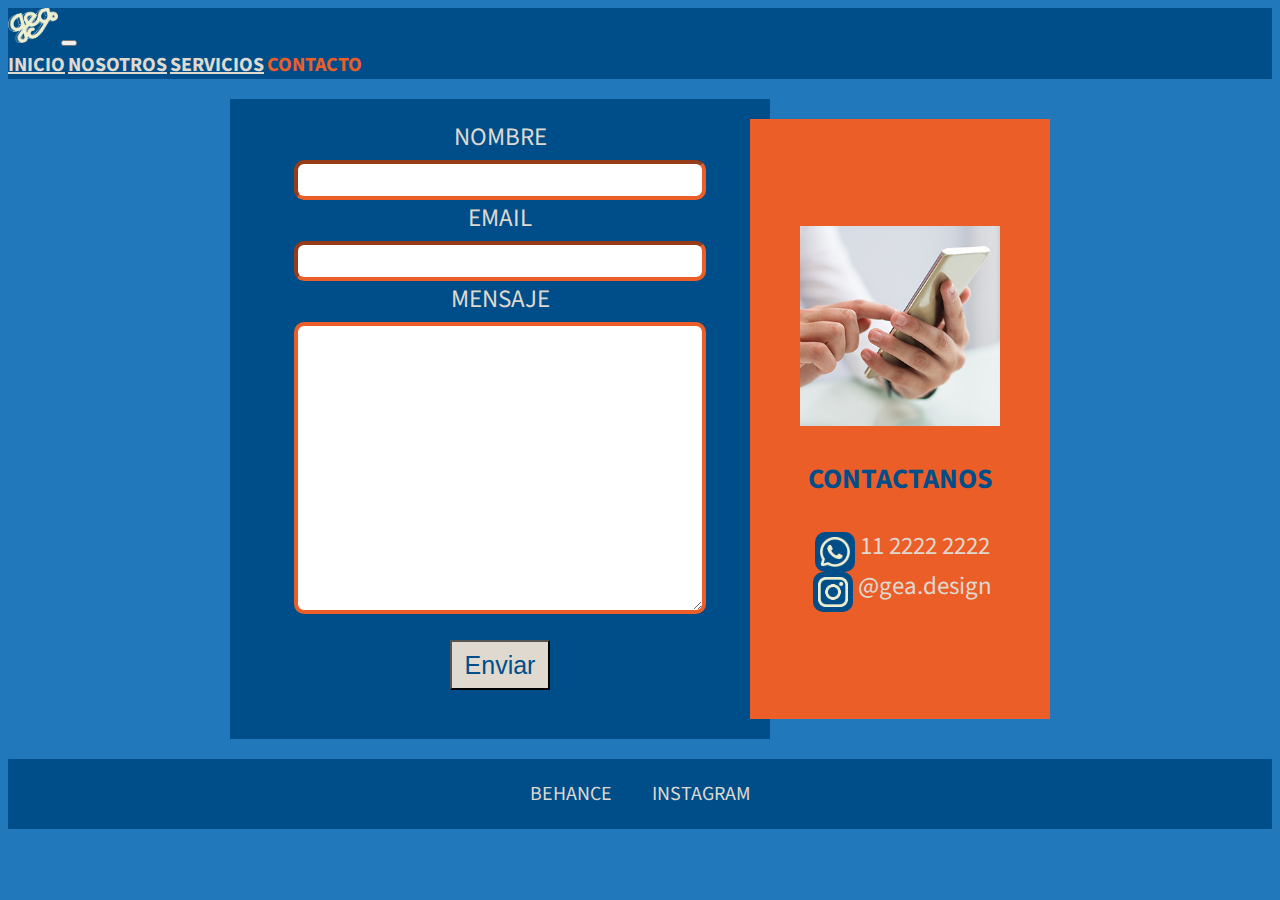
<file: pages/contacto.html>
<!DOCTYPE html>
<html lang="en">
<head>
    <meta charset="UTF-8">
    <meta http-equiv="X-UA-Compatible" content="IE=edge">
    <meta name="viewport" content="width=device-width, initial-scale=1.0">
    <title>Gea Diseño Gráfico- Contacto</title>
    <meta name="description" content="Somos un estudio de diseño gráfico y multimedia.">
    <meta name="keywords" content="diseño, gráfico, multimedia, redes, diseño gráfico, publicidad ">
    <link rel="shortcut icon" href="../media/favicon1.png" type="image/x-icon">
    <link href="https://cdn.jsdelivr.net/npm/bootstrap@5.3.0/dist/css/bootstrap.min.css" rel="stylesheet" integrity="sha384-9ndCyUaIbzAi2FUVXJi0CjmCapSmO7SnpJef0486qhLnuZ2cdeRhO02iuK6FUUVM" crossorigin="anonymous">
    <link rel="stylesheet" href="../css/main.css">
</head>
<body>
    <header> 
            <nav class="navbar navbar-expand-lg">
                <div class="container-fluid">
                  <a class="navbar-brand" href="../index.html"><img class="logo" src="../media/favicon.png" alt="Logo"width="50" height="35"></a>
                  <button class="navbar-toggler" type="button" data-bs-toggle="collapse" data-bs-target="#navbarNavAltMarkup" aria-controls="navbarNavAltMarkup" aria-expanded="false" aria-label="Toggle navigation">
                    <span class="navbar-toggler-icon"></span>
                  </button>
                  <div class="collapse navbar-collapse" id="navbarNavAltMarkup">
                    <div class="navbar-nav">
                      <a class="nav-link" href="../index.html">INICIO</a>
                      <a class="nav-link" href="./nosotros.html">NOSOTROS</a>
                      <a class="nav-link" href="./servicios.html">SERVICIOS</a>
                      <a class="nav-link active" aria-current="page">CONTACTO</a>
                    </div>
                  </div>
                </div>
            </nav>
    </header>
    
    <main class="contactanos">
            <form action="" method="get">
                <div class="datosTodos">
                    <label for="nombre">NOMBRE</label>
                    <input type="text" name="nombre" id="nombre">
                </div>
        
                <div class="datosTodos">
                    <label for="email">EMAIL</label>
                    <input type="email" name="email" id="email">
                </div>
        
                <div>
                    <label for="mensaje">MENSAJE</label>
                    <textarea name="mensaje" id="mensaje"></textarea>
                    <button>Enviar</button>
                </div>
            
            </form>
            <div class="contacto">
                <img src="../media/fotowsp.jpg" alt="fotowsp">
                <h2>CONTACTANOS</h2>
                    <div class="redesContacto">
                        <img src="../media/iconos/whatsapp.png" alt="whatsapp">
                        <p class="pRedes">11 2222 2222</p>
                    </div>
                    <div class="redesContacto">
                        <img src="../media/iconos/instagram.png" alt="instagram">
                        <p>@gea.design</p>
                    </div>
                </div>
    </main>
    <footer class="footer"> 
            <ul class="footerRedes">
                <li>
                    <a href="https://www.behance.net/daniguerrini" target="_blank" > BEHANCE</a>
                </li>
                <li>
                    <a href="https://www.instagram.com/gea.design/" target="_blank">INSTAGRAM</a>
                </li>
            </ul>
    </footer>
    <script src="https://cdn.jsdelivr.net/npm/bootstrap@5.3.0/dist/js/bootstrap.bundle.min.js" integrity="sha384-geWF76RCwLtnZ8qwWowPQNguL3RmwHVBC9FhGdlKrxdiJJigb/j/68SIy3Te4Bkz" crossorigin="anonymous"></script>

    
</body>
</html>
</file>
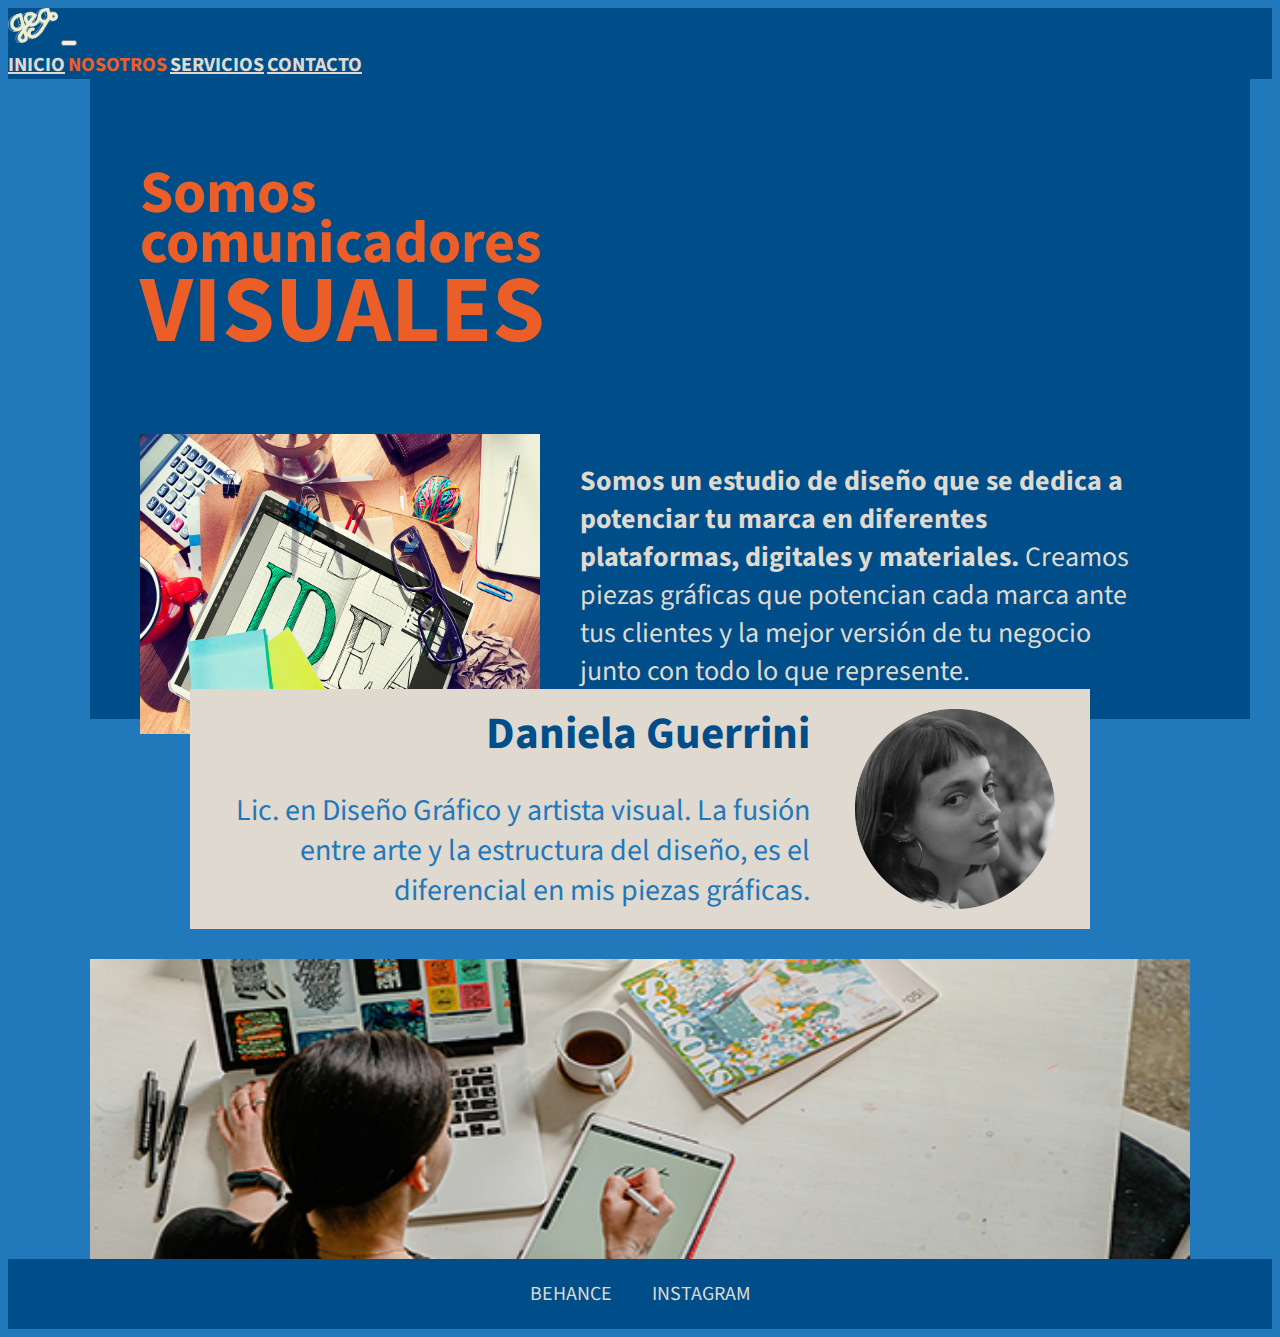
<file: pages/nosotros.html>
<!DOCTYPE html>
<html lang="en">
<head>
    <meta charset="UTF-8">
    <meta http-equiv="X-UA-Compatible" content="IE=edge">
    <meta name="viewport" content="width=device-width, initial-scale=1.0">
    <title>Gea Diseño Gráfico - Nosotros</title>
    <meta name="description" content="Somos un estudio de diseño gráfico y multimedia.">
    <meta name="keywords" content="diseño, gráfico, multimedia, redes, diseño gráfico, publicidad ">
    <link rel="shortcut icon" href="../media/favicon1.png" type="image/x-icon">
    <link href="https://cdn.jsdelivr.net/npm/bootstrap@5.3.0/dist/css/bootstrap.min.css" rel="stylesheet" integrity="sha384-9ndCyUaIbzAi2FUVXJi0CjmCapSmO7SnpJef0486qhLnuZ2cdeRhO02iuK6FUUVM" crossorigin="anonymous">
    <link rel="stylesheet" href="../css/main.css">
</head>
<body>
    <header> 
            <nav class="navbar navbar-expand-lg">
                <div class="container-fluid">
                  <a class="navbar-brand" href="../index.html"><img class="logo" src="../media/favicon.png" alt="Logo"width="50" height="35"></a>
                  <button class="navbar-toggler" type="button" data-bs-toggle="collapse" data-bs-target="#navbarNavAltMarkup" aria-controls="navbarNavAltMarkup" aria-expanded="false" aria-label="Toggle navigation">
                    <span class="navbar-toggler-icon"></span>
                  </button>
                  <div class="collapse navbar-collapse" id="navbarNavAltMarkup">
                    <div class="navbar-nav">
                      <a class="nav-link" href="../index.html">INICIO</a>
                      <a class="nav-link active" aria-current="page">NOSOTROS</a>
                      <a class="nav-link" href="./servicios.html">SERVICIOS</a>
                      <a class="nav-link" href="./contacto.html">CONTACTO</a>
                    </div>
                  </div>
                </div>
            </nav>
    </header>
    

    <main class="grillaNosotros">
            <article>
                <h1>Somos comunicadores <span>VISUALES</span> </h1>
                <div class="comunicadoresArticle">
                    <img src="../media/imagen-nosotros-1.jpg" alt="imagenNosotros1">
                    <p><strong>Somos un estudio de diseño que se dedica a potenciar tu marca en diferentes plataformas, digitales y materiales. </strong> Creamos piezas gráficas que potencian cada marca ante tus clientes y la mejor versión de tu negocio junto con todo lo que represente. </p>
                </div>
            </article>
            <section>
                <div class="daniela">
                    <h2>Daniela Guerrini</h2>
                    <p>Lic. en Diseño Gráfico y artista visual. La fusión entre arte y la estructura del diseño, es el diferencial en mis piezas gráficas.</p>
                </div>
                <img src="../media/foto-perfil.png" alt="fotoPerfil">
            </section>

            <img class="bannerNosotros" src="../media/banner1nosotros.jpg" alt="diseñoNosotrosBanner">

    </main>

    <footer> 
        <ul class="footerRedes">
            <li>
                <a href="https://www.behance.net/daniguerrini" target="_blank" > BEHANCE</a>
            </li>
            <li>
                <a href="https://www.instagram.com/gea.design/" target="_blank">INSTAGRAM</a>
            </li>
        </ul>
    </footer>
    <script src="https://cdn.jsdelivr.net/npm/bootstrap@5.3.0/dist/js/bootstrap.bundle.min.js" integrity="sha384-geWF76RCwLtnZ8qwWowPQNguL3RmwHVBC9FhGdlKrxdiJJigb/j/68SIy3Te4Bkz" crossorigin="anonymous"></script>
</body>
</html>
</file>
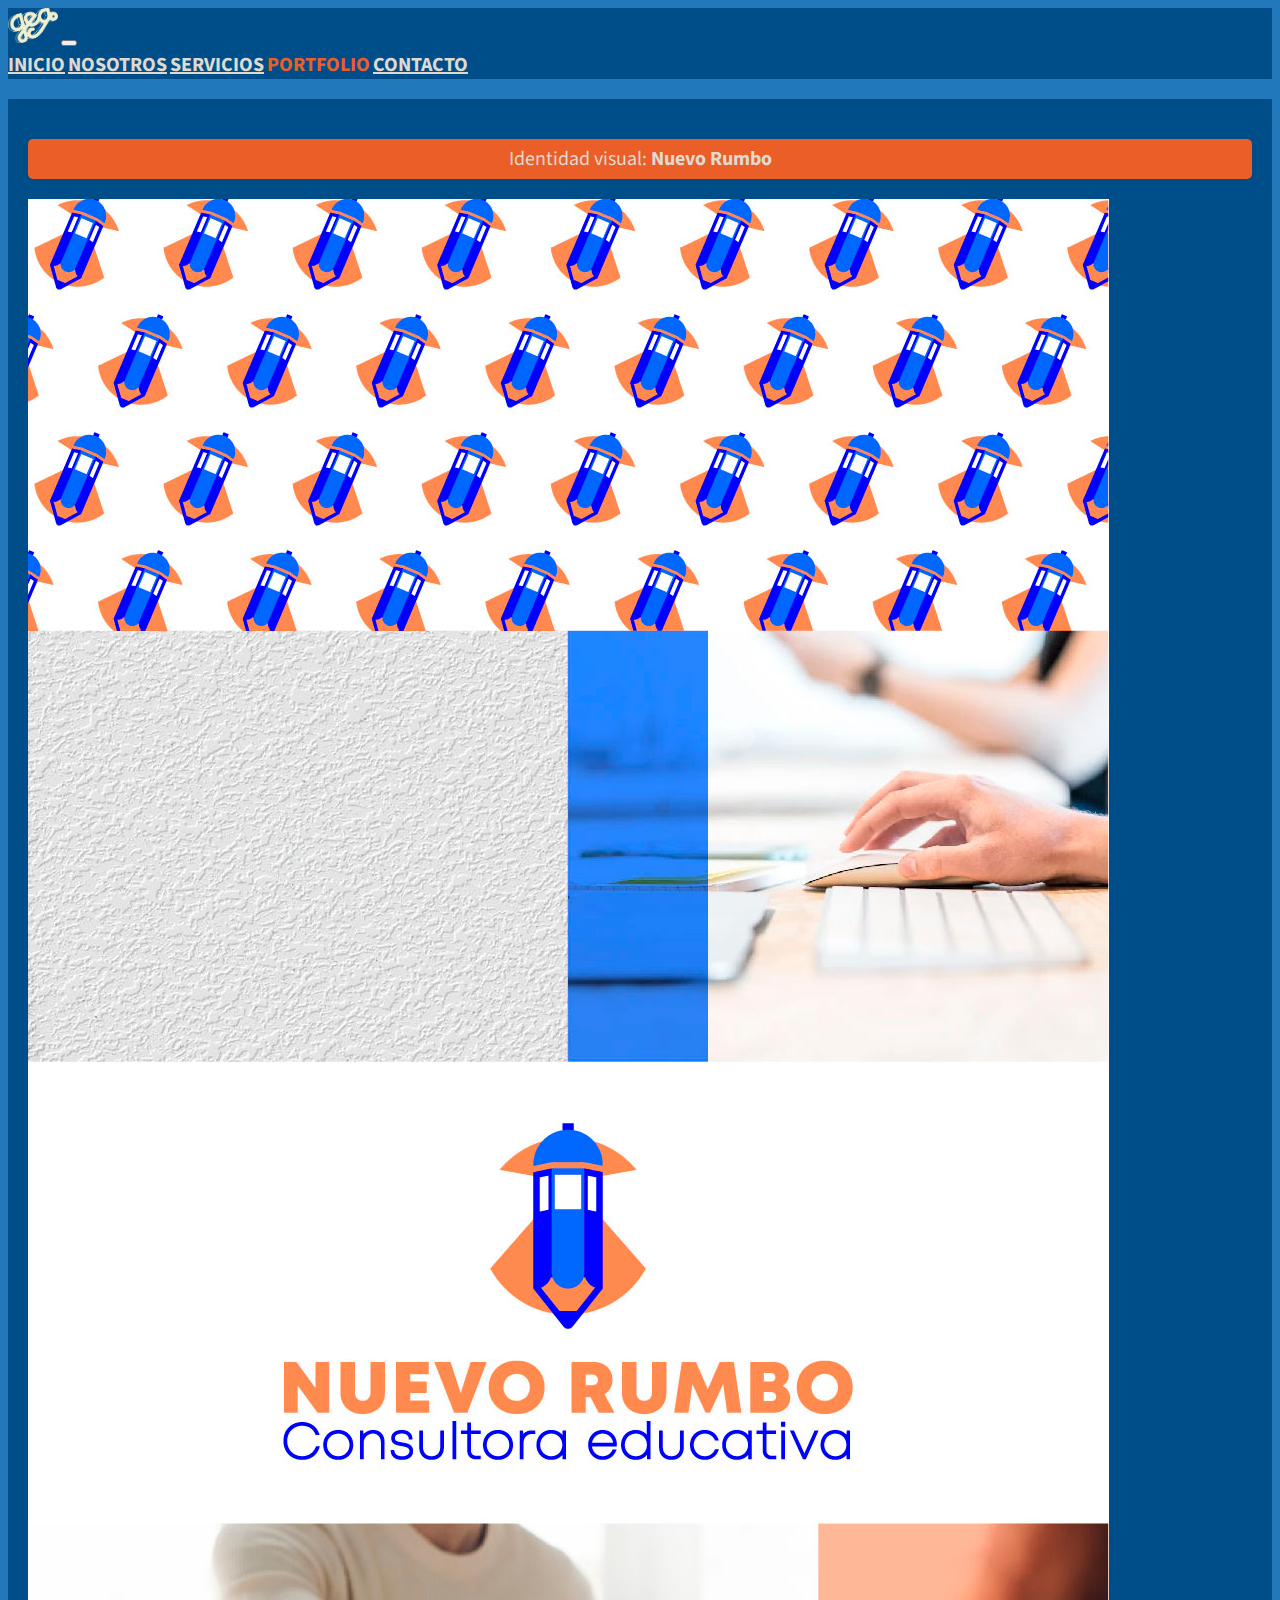
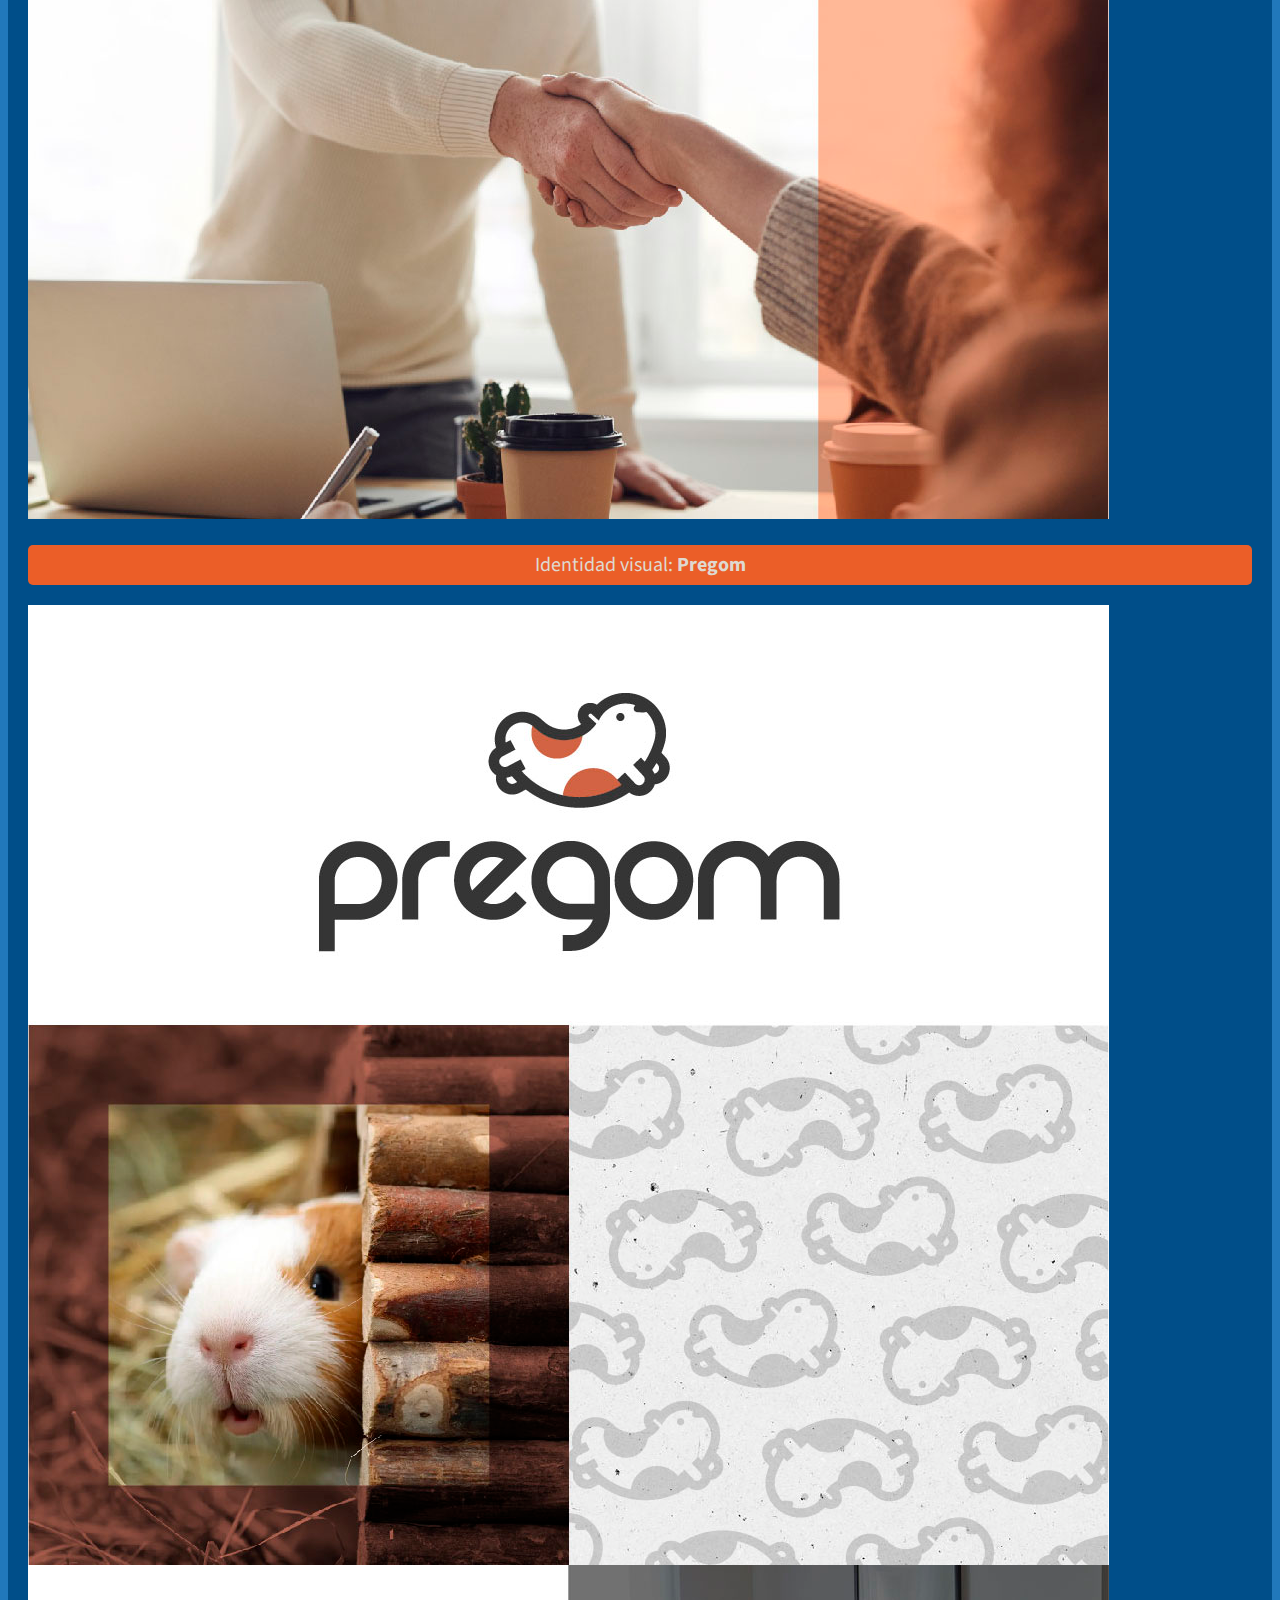
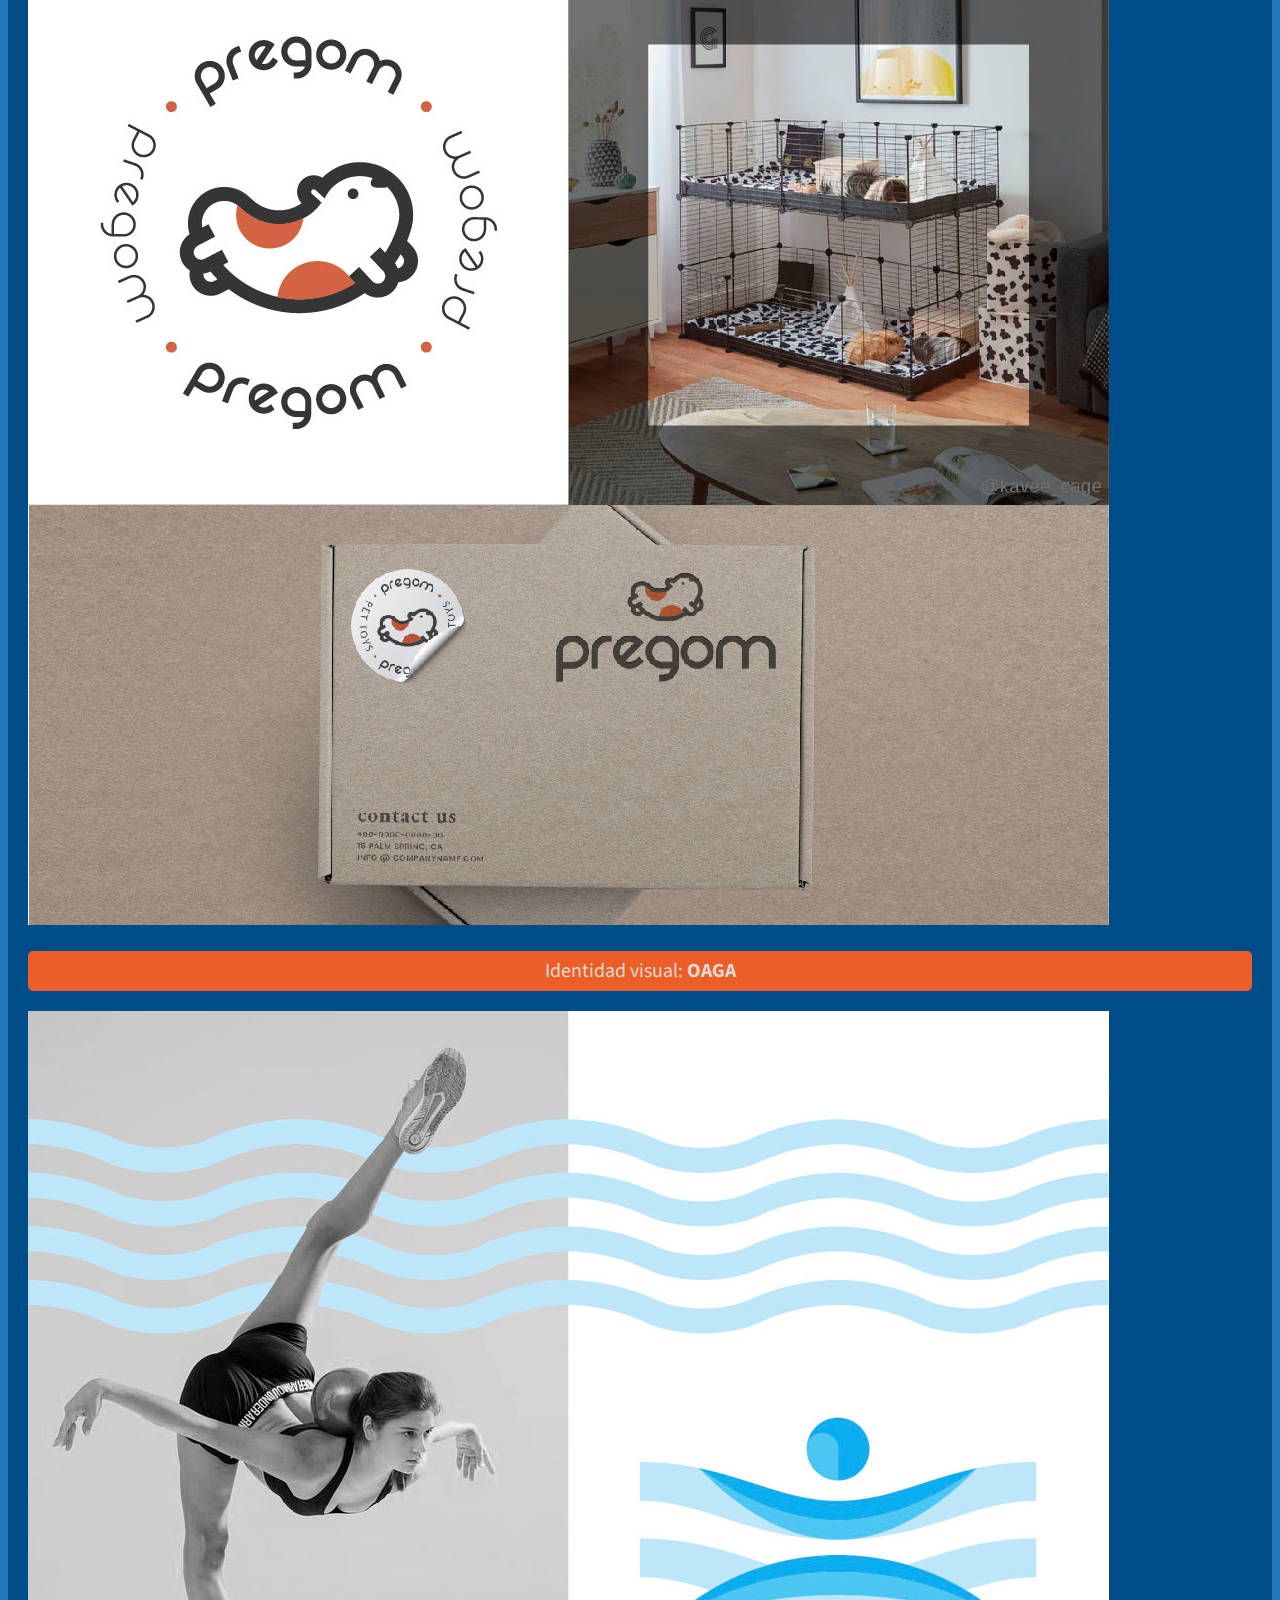
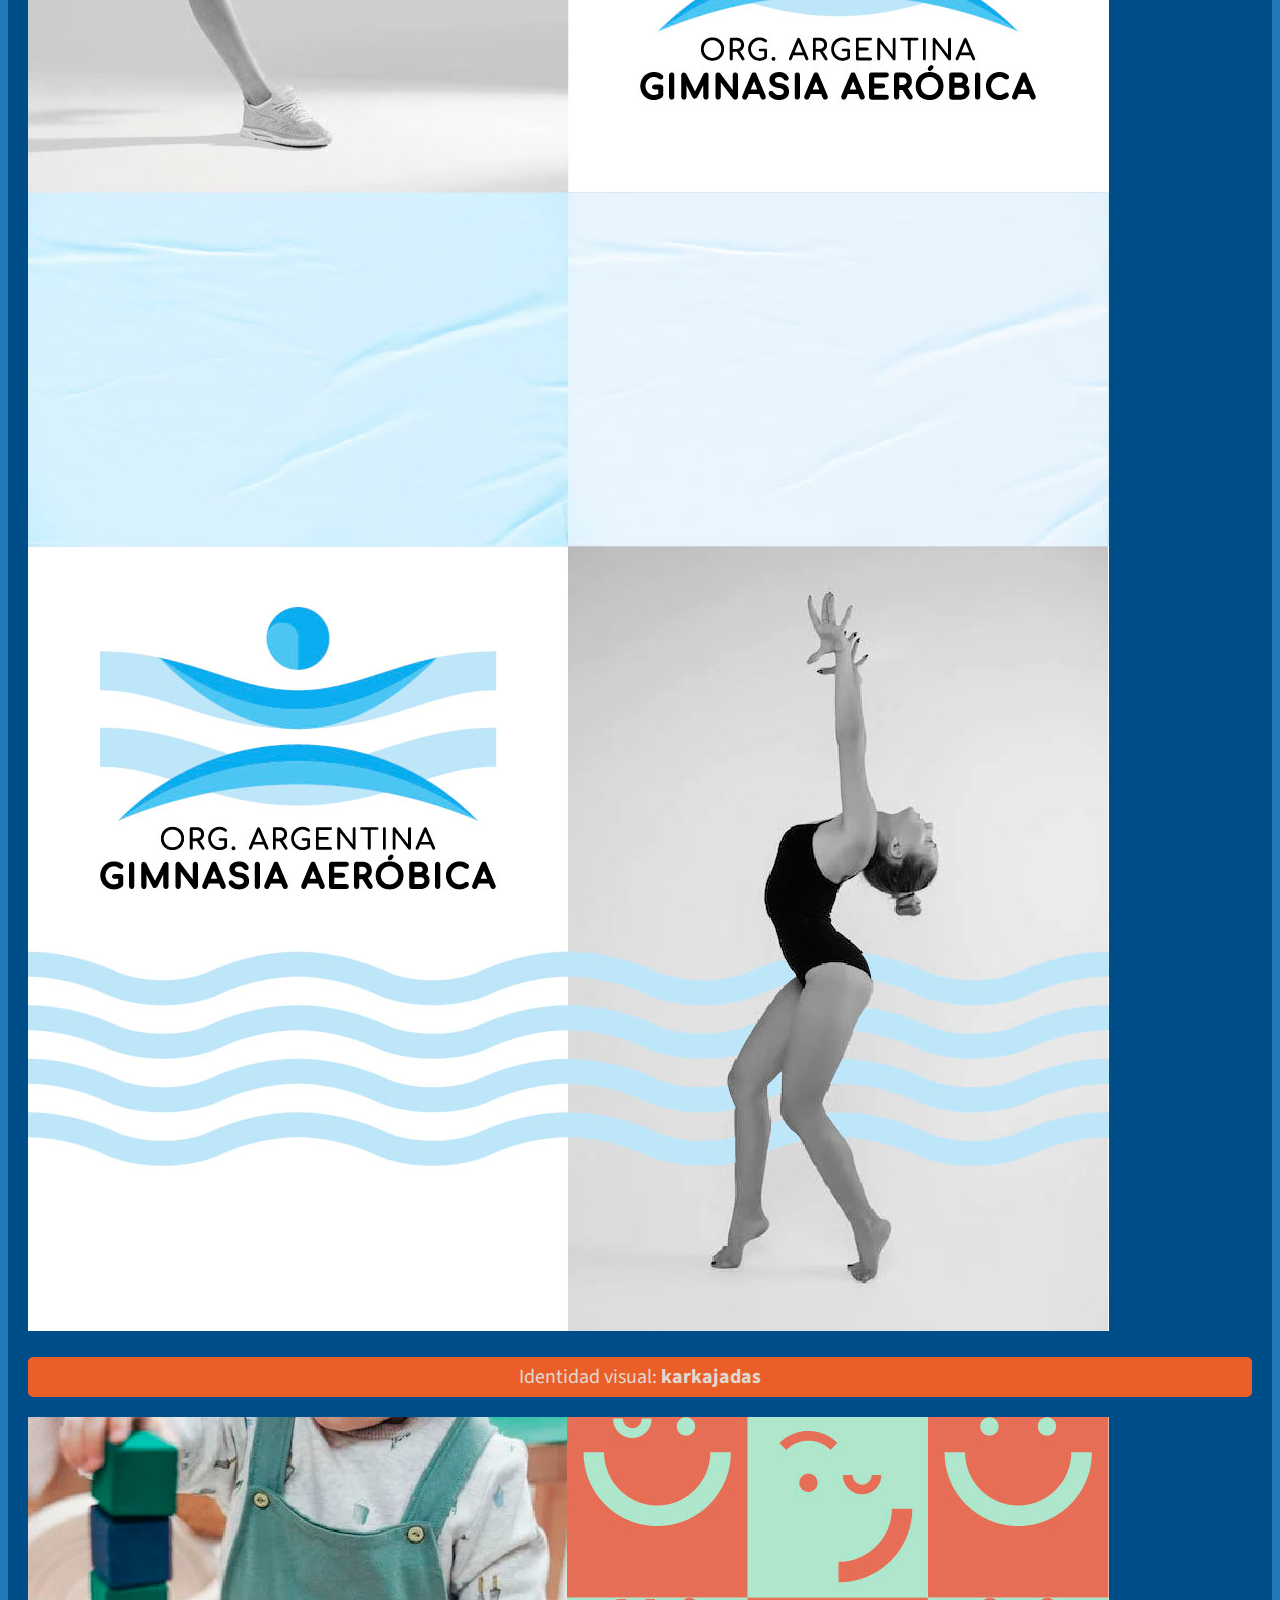
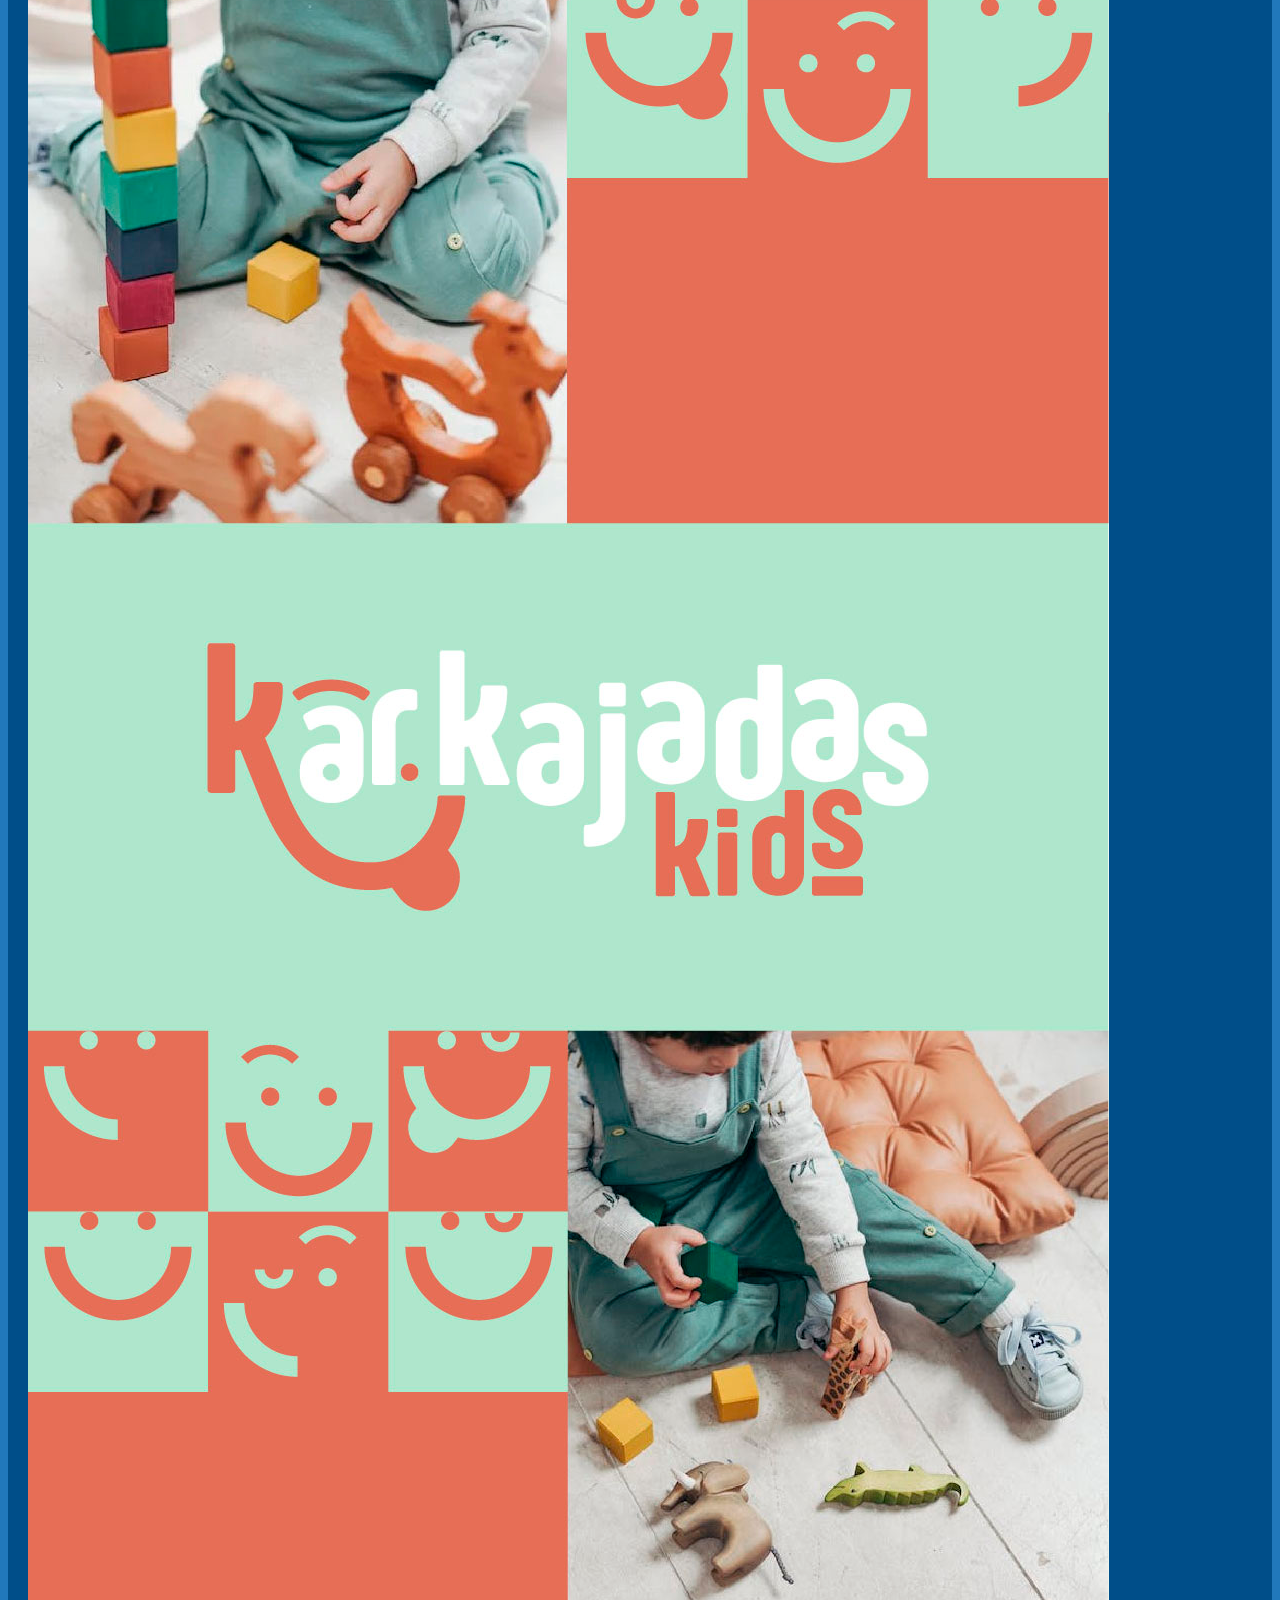
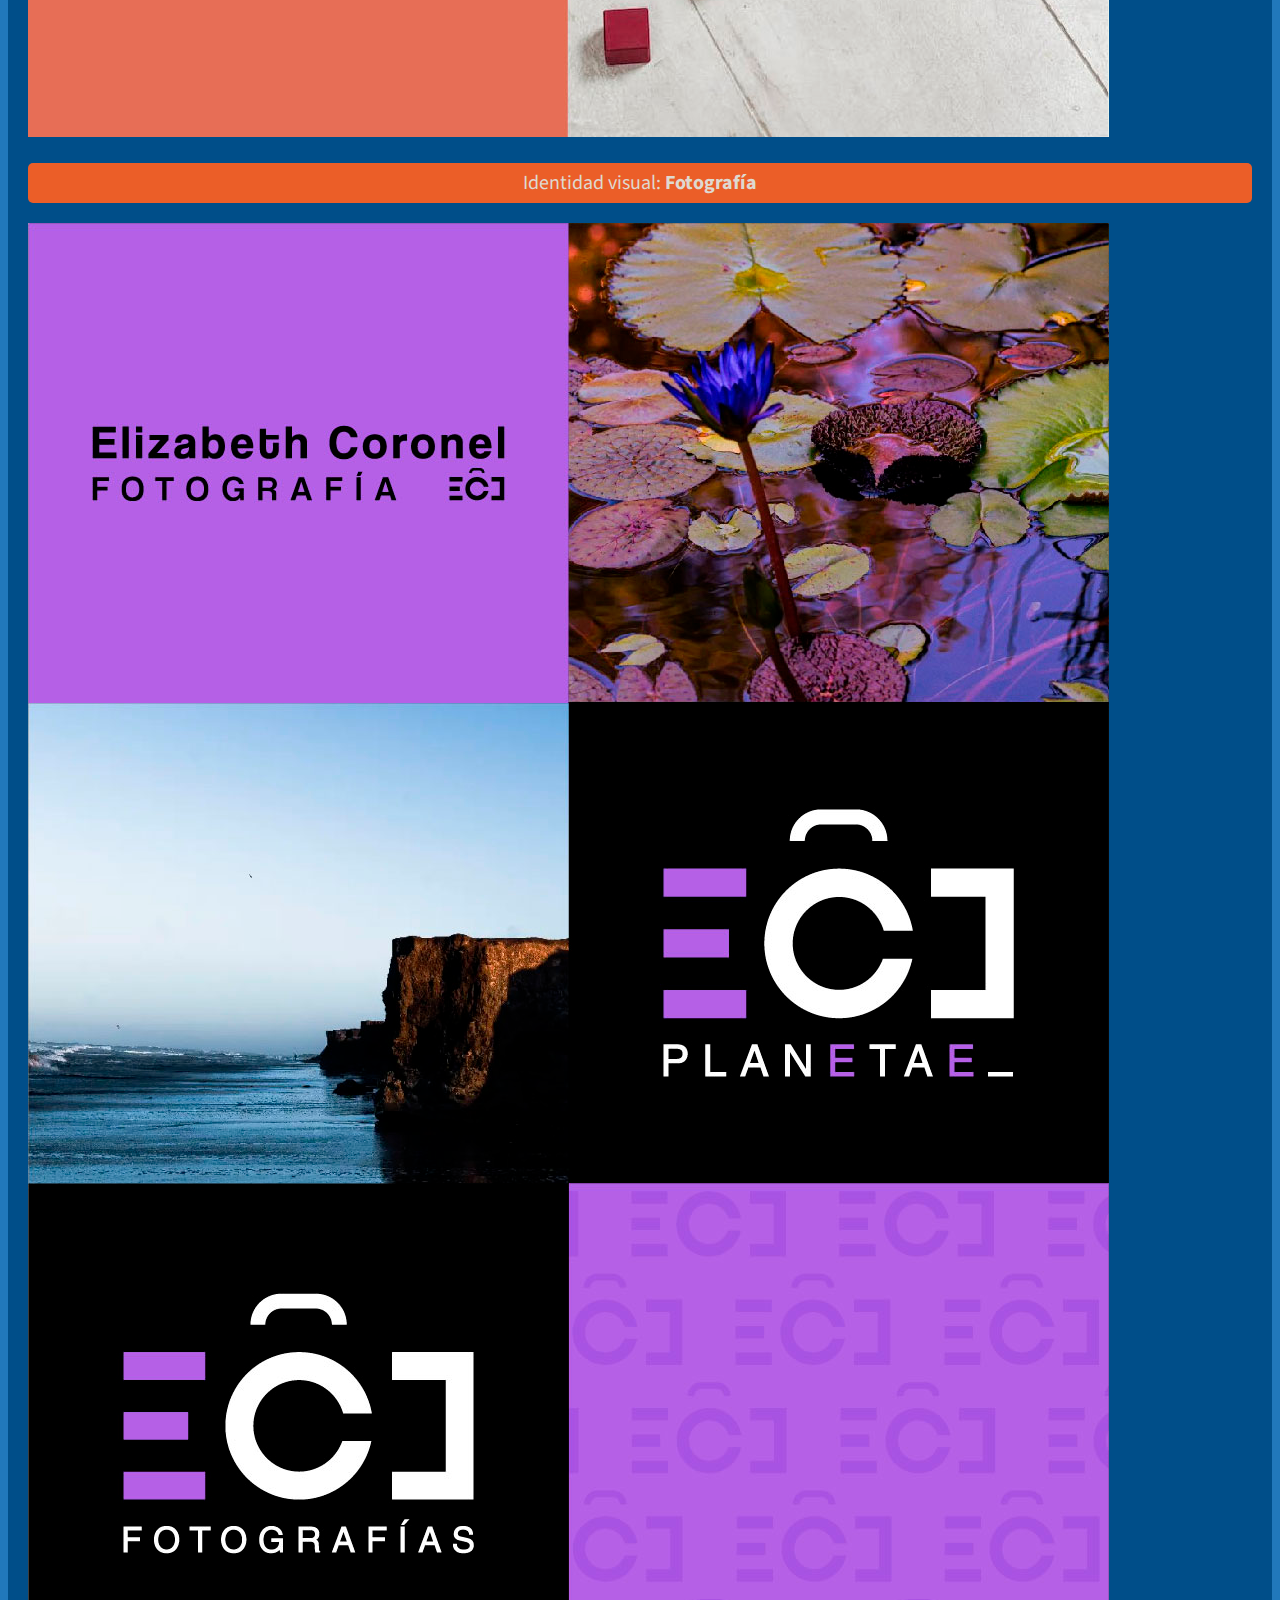
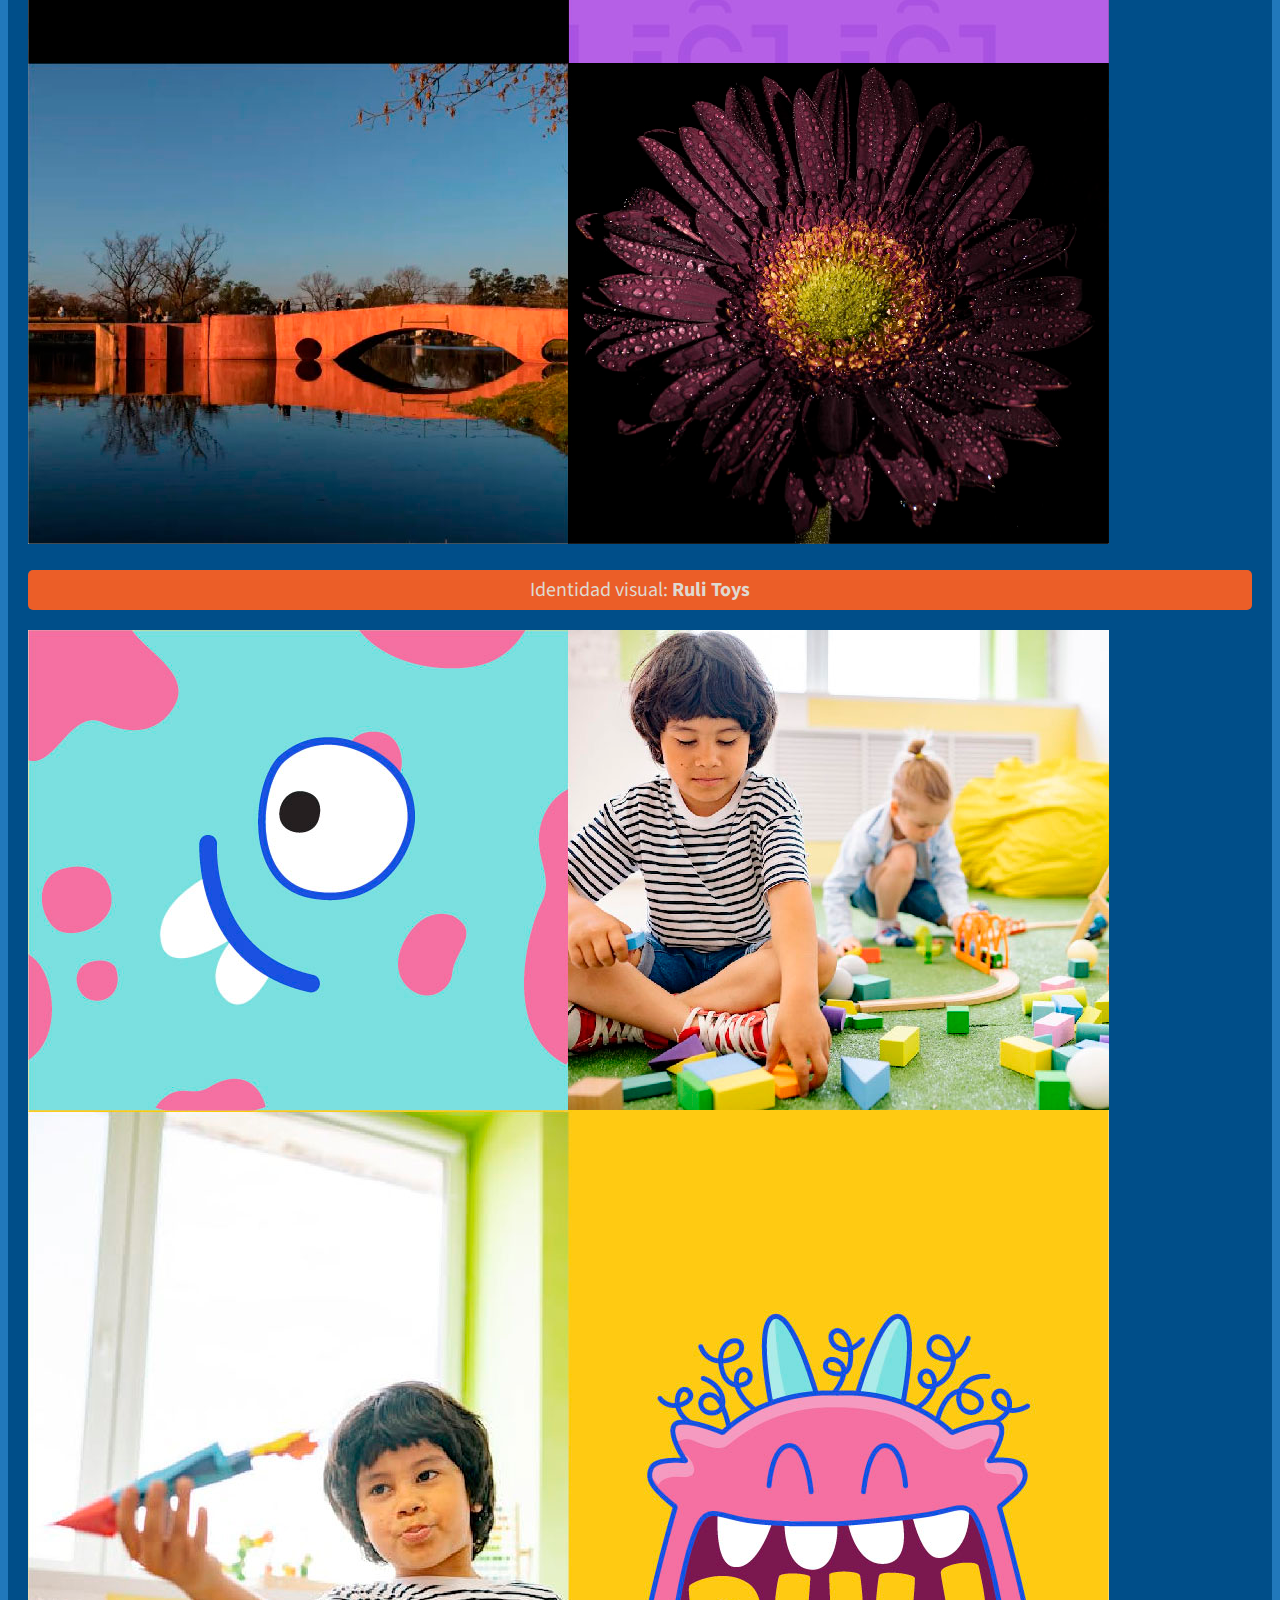
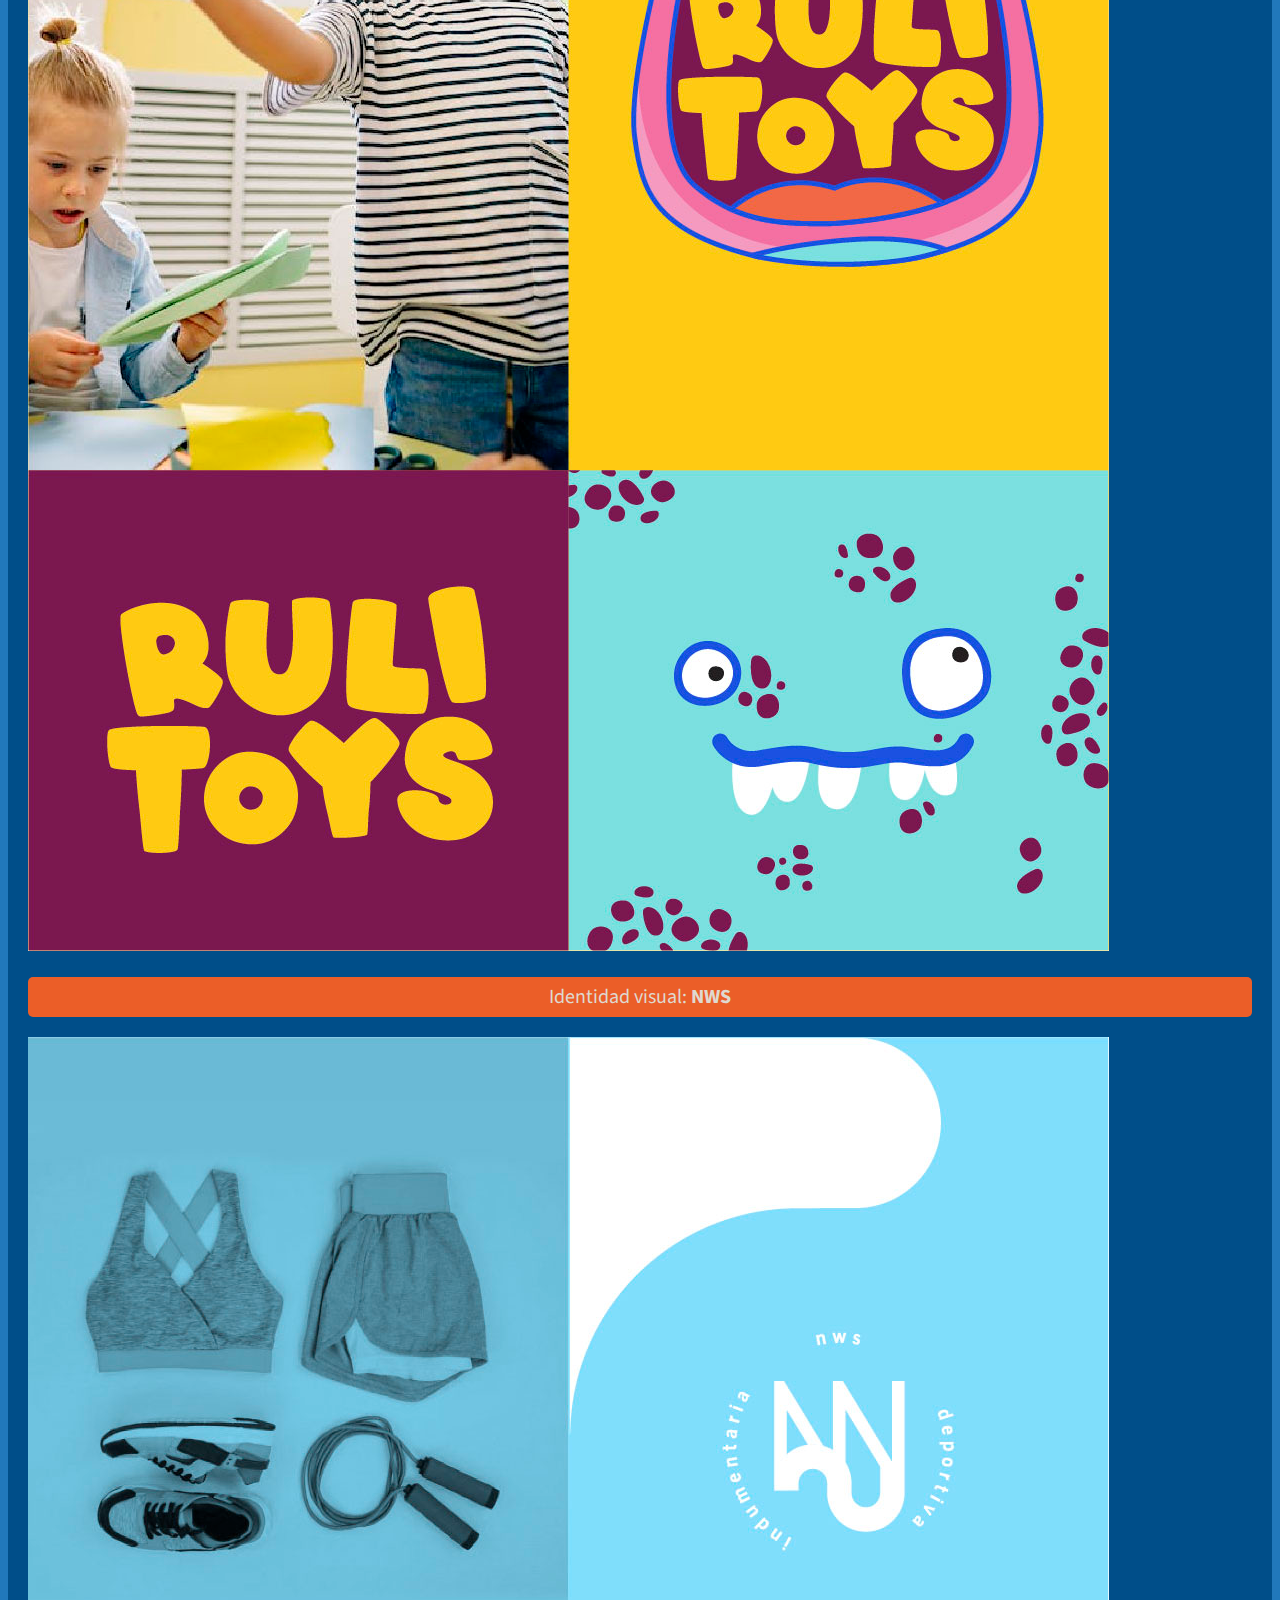
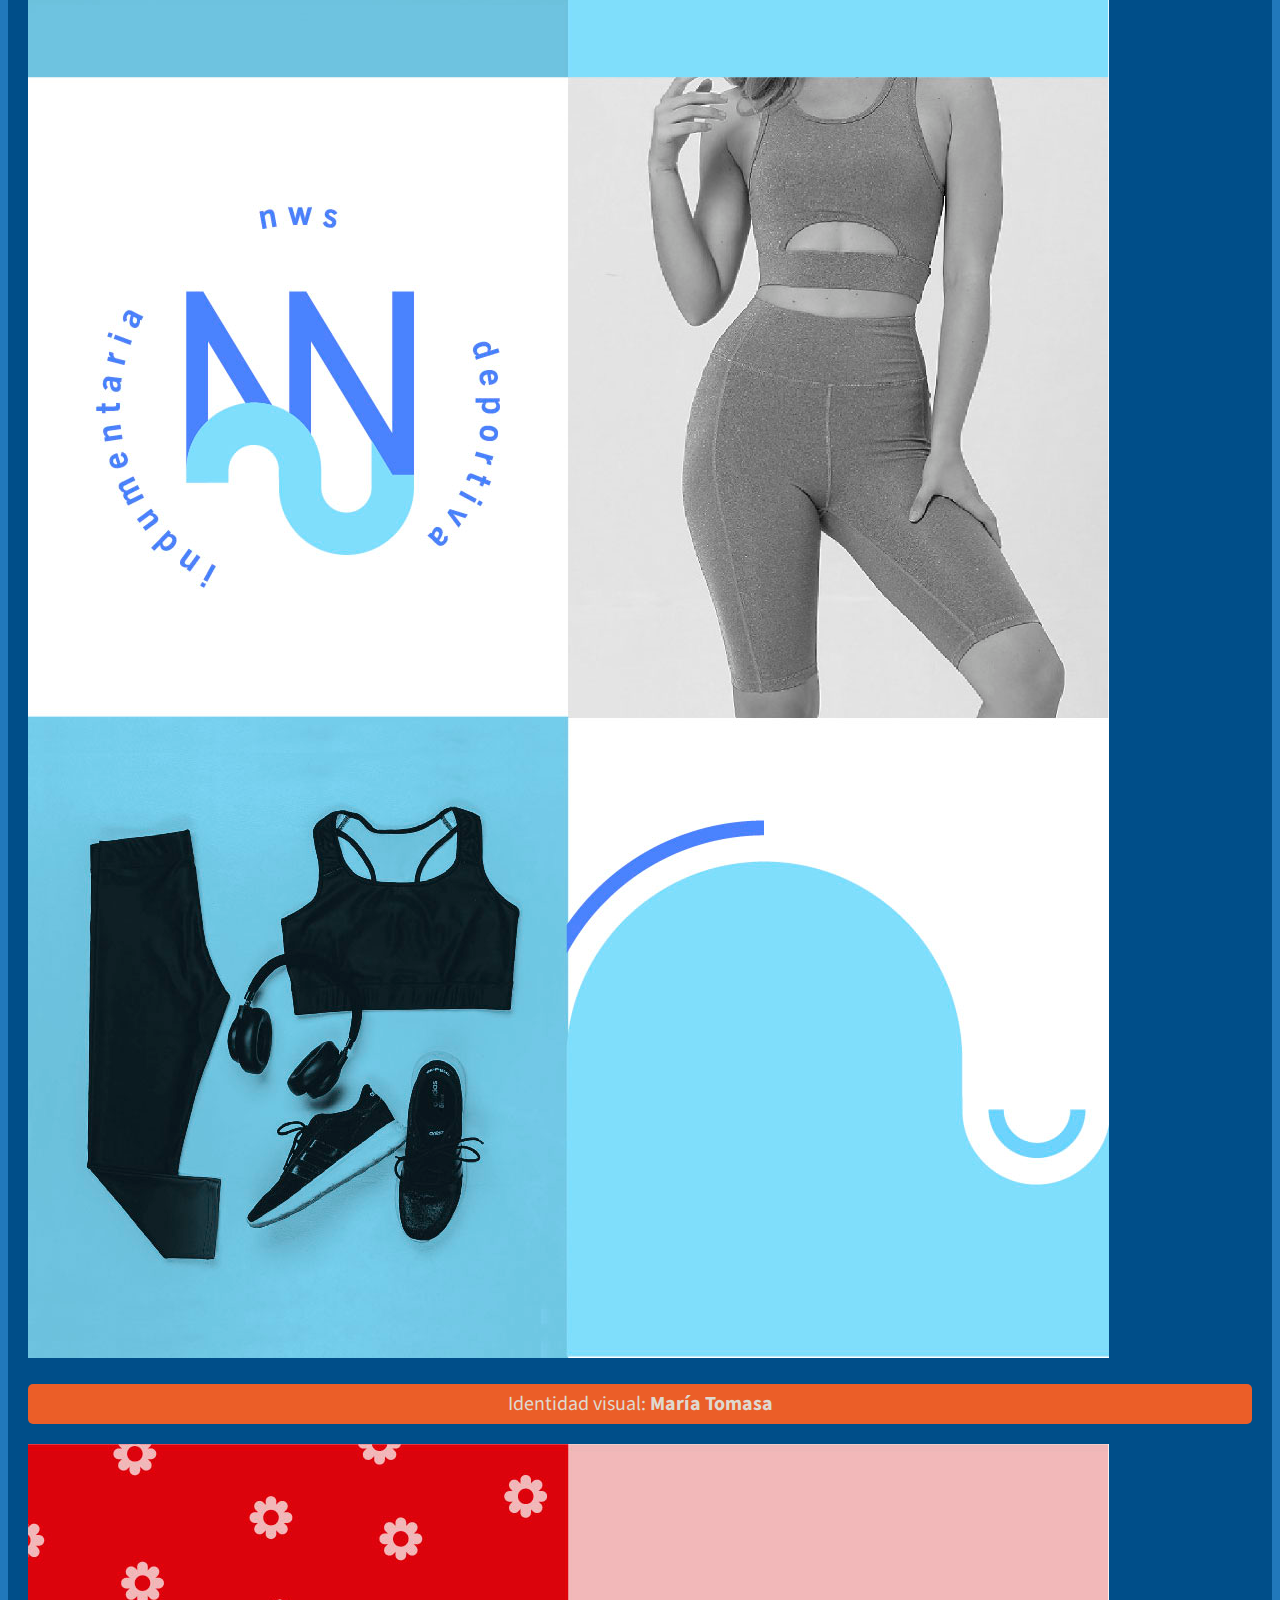
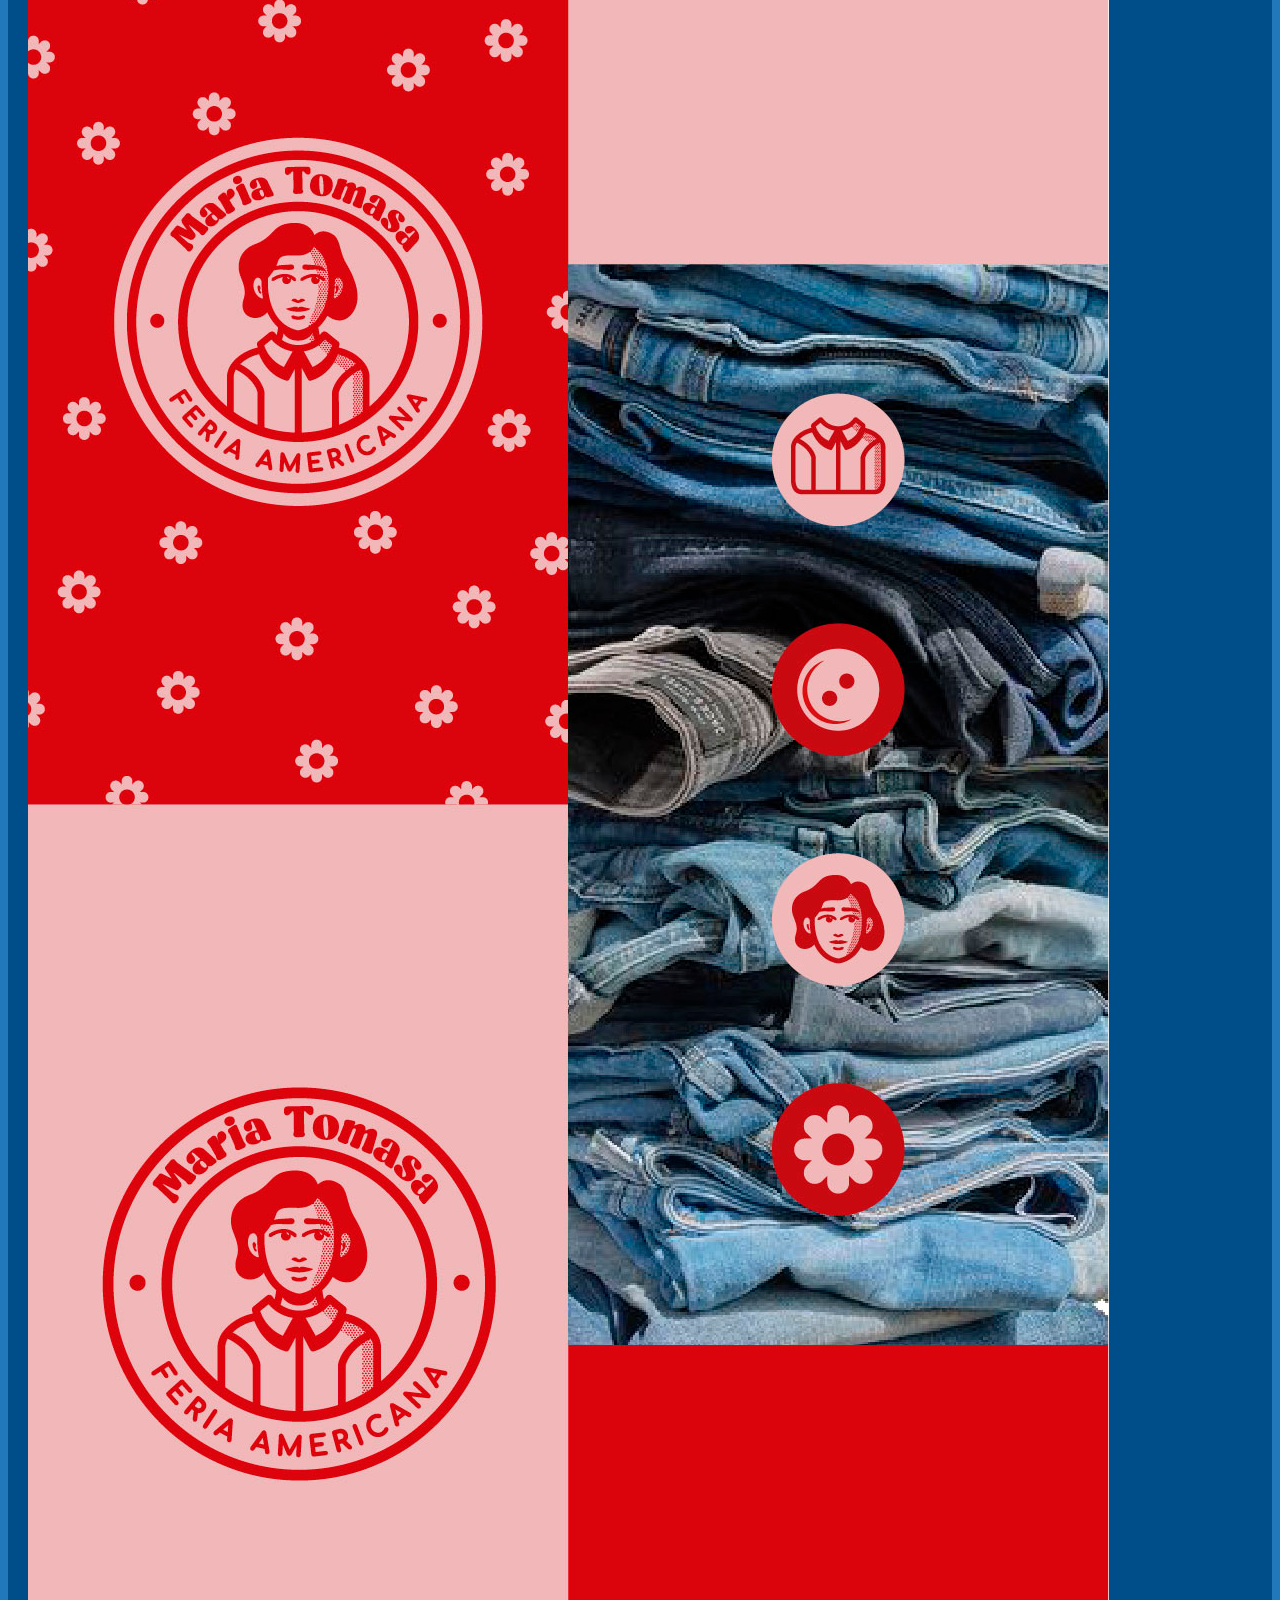
<file: pages/portfolio.html>
<!DOCTYPE html>
<html lang="en">
<head>
    <meta charset="UTF-8">
    <meta http-equiv="X-UA-Compatible" content="IE=edge">
    <meta name="viewport" content="width=device-width, initial-scale=1.0">
    <title>Gea Diseño Gráfico - Portfolio</title>
    <meta name="description" content="Somos un estudio de diseño gráfico y multimedia.">
    <meta name="keywords" content="diseño, gráfico, multimedia, redes, diseño gráfico, publicidad ">
    <link rel="shortcut icon" href="../media/favicon1.png" type="image/x-icon">
    <link href="https://cdn.jsdelivr.net/npm/bootstrap@5.3.0/dist/css/bootstrap.min.css" rel="stylesheet" integrity="sha384-9ndCyUaIbzAi2FUVXJi0CjmCapSmO7SnpJef0486qhLnuZ2cdeRhO02iuK6FUUVM" crossorigin="anonymous">
    <link rel="stylesheet" href="../css/main.css">
</head>
<body>
    <header> 
            <nav class="navbar navbar-expand-lg">
                <div class="container-fluid">
                  <a class="navbar-brand" href="../index.html"><img class="logo" src="../media/favicon.png" alt="Logo"width="50" height="35"></a>
                  <button class="navbar-toggler" type="button" data-bs-toggle="collapse" data-bs-target="#navbarNavAltMarkup" aria-controls="navbarNavAltMarkup" aria-expanded="false" aria-label="Toggle navigation">
                    <span class="navbar-toggler-icon"></span>
                  </button>
                  <div class="collapse navbar-collapse" id="navbarNavAltMarkup">
                    <div class="navbar-nav">
                      <a class="nav-link" href="../index.html">INICIO</a>
                      <a class="nav-link" href="./nosotros.html">NOSOTROS</a>
                      <a class="nav-link" href="./servicios.html">SERVICIOS</a>
                      <a class="nav-link active" aria-current="page">PORTFOLIO</a>
                      <a class="nav-link" href="./contacto.html">CONTACTO</a>
                    </div>
                  </div>
                </div>
            </nav>
    </header>
    
    <main class="container">
        <div class="row justify-content-center">
            <div class="col-sm-4 col-md-3 m-3">
                <p>Identidad visual: <strong>Nuevo Rumbo</strong></p>
                <img class="img-fluid" src="../media/portfolio/portfolio 1.jpg" alt="marca1">
            </div>
            <div class="col-sm-4 col-md-3 m-3">
                <p>Identidad visual: <strong>Pregom</strong></p>
                <img class="img-fluid" src="../media/portfolio/portfolio 2.jpg" alt="marca2">
            </div>
            <div class="col-sm-4 col-md-3 m-3">
                <p>Identidad visual: <strong>OAGA</strong></p>
                <img class="img-fluid" src="../media/portfolio/portfolio 3.jpg" alt="marca3">
             </div>
        </div>
        <div class="row justify-content-center">
            <div class="col-sm-4 col-md-3 m-3">
                <p>Identidad visual: <strong>karkajadas</strong></p>
                <img class="img-fluid" src="../media/portfolio/portfolio 4.jpg" alt="marca4">
            </div>
            <div class="col-sm-4 col-md-3 m-3">
                <p>Identidad visual: <strong>Fotografía</strong></p>
                <img class="img-fluid" src="../media/portfolio/portfolio 5.jpg" alt="marca5">
            </div>
            <div class="col-sm-4 col-md-3 m-3">
                <p>Identidad visual: <strong>Ruli Toys</strong></p>
                <img class="img-fluid" src="../media/portfolio/portfolio 6.jpg" alt="marca6">
             </div>
        </div>
        <div class="row justify-content-center">
            <div class="col-sm-4 col-md-3 m-3">
                <p>Identidad visual: <strong>NWS</strong></p>
                <img class="img-fluid" src="../media/portfolio/portfolio 7.jpg" alt="marca7">
            </div>
            <div class="col-sm-4 col-md-3 m-3">
                <p>Identidad visual: <strong>María Tomasa</strong></p>
                <img class="img-fluid" src="../media/portfolio/portfolio 8.jpg" alt="marca8">
            </div>
        </div>
    </main>

    <footer> 
        <ul class="footerRedes">
            <li>
                <a href="https://www.behance.net/daniguerrini" target="_blank" > BEHANCE</a>
            </li>
            <li>
                <a href="https://www.instagram.com/gea.design/" target="_blank">INSTAGRAM</a>
            </li>
        </ul>
    </footer>
    <script src="https://cdn.jsdelivr.net/npm/bootstrap@5.3.0/dist/js/bootstrap.bundle.min.js" integrity="sha384-geWF76RCwLtnZ8qwWowPQNguL3RmwHVBC9FhGdlKrxdiJJigb/j/68SIy3Te4Bkz" crossorigin="anonymous"></script>
</body>
</html>
</file>
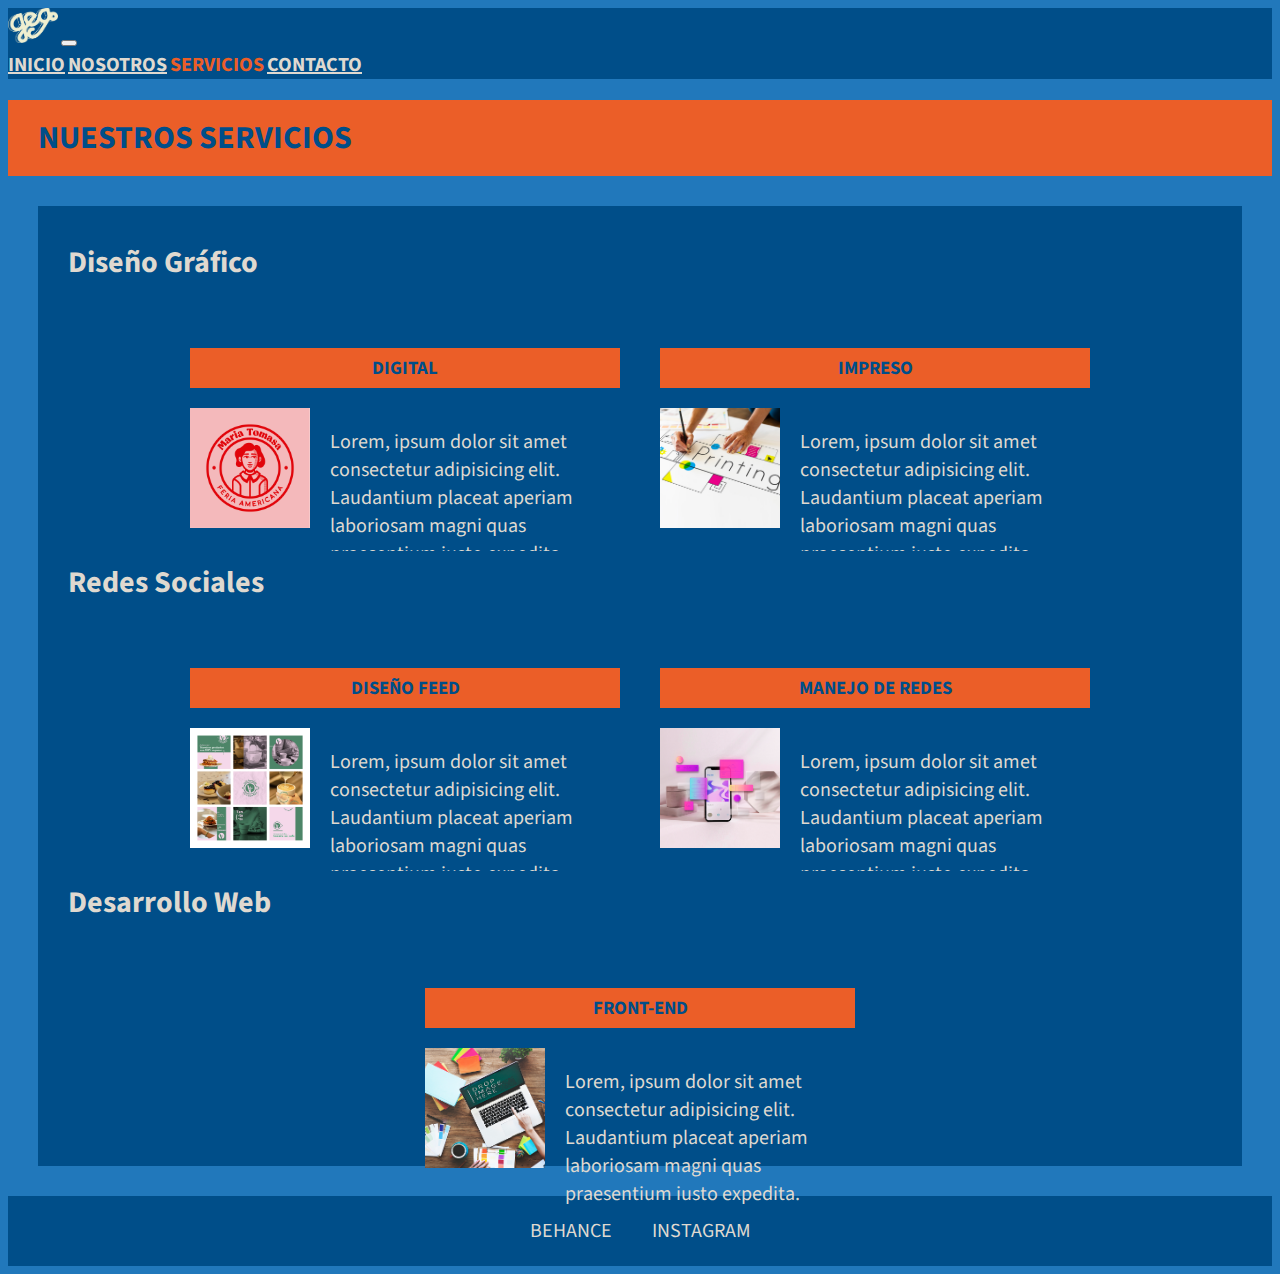
<file: pages/servicios.html>
<!DOCTYPE html>
<html lang="en">
<head>
    <meta charset="UTF-8">
    <meta http-equiv="X-UA-Compatible" content="IE=edge">
    <meta name="viewport" content="width=device-width, initial-scale=1.0">
    <title>Gea Diseño Gráfico- Servicios</title>
    <meta name="description" content="Somos un estudio de diseño gráfico y multimedia.">
    <meta name="keywords" content="diseño, gráfico, multimedia, redes, diseño gráfico, publicidad ">
    <link rel="shortcut icon" href="../media/favicon1.png" type="image/x-icon">
    <link href="https://cdn.jsdelivr.net/npm/bootstrap@5.3.0/dist/css/bootstrap.min.css" rel="stylesheet" integrity="sha384-9ndCyUaIbzAi2FUVXJi0CjmCapSmO7SnpJef0486qhLnuZ2cdeRhO02iuK6FUUVM" crossorigin="anonymous">
    <link rel="stylesheet" href="../css/main.css">
</head>
<body>
    <header>
            <nav class="navbar navbar-expand-lg">
                <div class="container-fluid">
                  <a class="navbar-brand" href="../index.html"><img class="logo" src="../media/favicon.png" alt="Logo"width="50" height="35"></a>
                  <button class="navbar-toggler" type="button" data-bs-toggle="collapse" data-bs-target="#navbarNavAltMarkup" aria-controls="navbarNavAltMarkup" aria-expanded="false" aria-label="Toggle navigation">
                    <span class="navbar-toggler-icon"></span>
                  </button>
                  <div class="collapse navbar-collapse" id="navbarNavAltMarkup">
                    <div class="navbar-nav">
                      <a class="nav-link" href="../index.html">INICIO</a>
                      <a class="nav-link" href="./nosotros.html">NOSOTROS</a>
                      <a class="nav-link active" aria-current="page">SERVICIOS</a>
                      <a class="nav-link" href="./contacto.html">CONTACTO</a>
                    </div>
                  </div>
                </div>
            </nav>
    </header>
    <main>
        <h1 class="titulo1servicios">NUESTROS SERVICIOS</h1>
        <div class="servicios grillaServicios">
            <div class="diseñoGraf">
                <h2>Diseño Gráfico</h2>
                
                <div class="clasificacionServicios">
                    <div class="cadaServicio">
                        <h3>DIGITAL</h3>
                        <div class="contenidoServicio">
                        <img src="../media/digital.jpg" alt="imagenDigital">
                        <p>Lorem, ipsum dolor sit amet consectetur adipisicing elit. <span class="borrar-texto"> Laudantium placeat aperiam laboriosam magni quas praesentium iusto expedita.</span></p>
                        </div>
                    </div>
                    <div class="cadaServicio">
                        <h3>IMPRESO</h3>
                        <div class="contenidoServicio">
                        <img src="../media/impreso.jpg" alt="imagenDImpreso">
                        <p>Lorem, ipsum dolor sit amet consectetur adipisicing elit.<span class="borrar-texto"> Laudantium placeat aperiam laboriosam magni quas praesentium iusto expedita.</span></p>
                        </div>
                    </div>
                </div>    
            </div>

            <div class="redesSociales">
                <h2>Redes Sociales</h2>
                
                <div class="clasificacionServicios">
                    <div class="cadaServicio">
                        <h3>DISEÑO FEED</h3>
                        <div class="contenidoServicio">
                        <img src="../media/redes1.jpg" alt="imagenRedes1">
                        <p>Lorem, ipsum dolor sit amet consectetur adipisicing elit.<span class="borrar-texto"> Laudantium placeat aperiam laboriosam magni quas praesentium iusto expedita.</span></p>
                        </div>
                    </div>
                    <div class="cadaServicio">
                        <h3>MANEJO DE REDES</h3>
                        <div class="contenidoServicio">
                        <img src="../media/redes2.jpg" alt="imagenRedes2">
                        <p>Lorem, ipsum dolor sit amet consectetur adipisicing elit.<span class="borrar-texto"> Laudantium placeat aperiam laboriosam magni quas praesentium iusto expedita.</span></p>
                        </div>
                    </div>
                </div>
            </div>

            <div class="desarrolloWeb">
                <h2>Desarrollo Web</h2>
                <div class="clasificacionServicios web">
                    <div class="cadaServicio">
                        <h3>FRONT-END</h3>
                        <div class="contenidoServicio">
                        <img src="../media/web.jpg" alt="imagenWeb">
                        <p>Lorem, ipsum dolor sit amet consectetur adipisicing elit.<span class="borrar-texto"> Laudantium placeat aperiam laboriosam magni quas praesentium iusto expedita.</span></p>
                        </div>
                    </div>    
                </div>
            </div>
        </div>

    </main>

    <footer> 
        <ul class="footerRedes">
            <li>
                <a href="https://www.behance.net/daniguerrini" target="_blank" > BEHANCE</a>
            </li>
            <li>
                <a href="https://www.instagram.com/gea.design/" target="_blank">INSTAGRAM</a>
            </li>
        </ul>
    </footer>
    <script src="https://cdn.jsdelivr.net/npm/bootstrap@5.3.0/dist/js/bootstrap.bundle.min.js" integrity="sha384-geWF76RCwLtnZ8qwWowPQNguL3RmwHVBC9FhGdlKrxdiJJigb/j/68SIy3Te4Bkz" crossorigin="anonymous"></script>
    
</body>
</html>
</file>
<file: css/main.css>
@charset "UTF-8";
@import url("https://fonts.googleapis.com/css2?family=Source+Sans+Pro:ital,wght@0,300;0,400;0,600;0,900;1,400&display=swap");
.navbar {
  width: 100%;
  z-index: 1;
  background-color: #004E89;
}
.navbar a {
  color: #dfd9d0;
  font-weight: bold;
  font-size: 20px;
}
.navbar a:hover {
  color: #eb5e28;
}
.navbar a.active {
  color: #eb5e28 !important;
}

.grilla {
  display: grid;
  grid-template-areas: "header" "video" "articulo" "servicios" "imagen" "footer";
  grid-template-rows: auto 400px 300px 400px 400px 70px;
  grid-template-columns: 1fr;
  width: 100%;
  justify-content: center;
}
.grilla header {
  grid-area: header;
}
.grilla video {
  grid-area: video;
  width: 100%;
  height: 400px;
}
.grilla section {
  display: flex;
  justify-content: center;
  align-items: center;
  grid-area: articulo;
  background-color: #004E89;
  height: 300px;
  width: 100%;
}
.grilla section img {
  width: 300px;
  height: 250px;
  padding: 20px;
}
.grilla section h1 {
  font-weight: bolder;
  color: #004E89;
  background-color: #eb5e28;
  font-size: 40px;
  padding: 10px;
  margin: 0px;
  border-radius: 20px;
  display: inline-block;
}
.grilla section p {
  padding: 5px;
  color: #dfd9d0;
  font-size: 33px;
  width: 600px;
  line-height: 40px;
}
.grilla .serviciosInicio {
  grid-area: servicios;
  display: flex;
  justify-content: center;
  align-items: center;
  width: 100%;
  height: 400px;
}
.grilla .serviciosInicio .tresServicios {
  width: 320px;
  height: 380px;
  padding: 0px 30px;
  display: flex;
  flex-direction: column;
  justify-content: flex-start;
}
.grilla .serviciosInicio .tresServicios img {
  width: 230px;
  align-self: center;
  justify-self: flex-start;
  padding: 30px;
}
.grilla .serviciosInicio .tresServicios h2 {
  font-weight: bold;
  font-size: 24px;
  color: #004E89;
  background-color: #eb5e28;
  border-radius: 10px;
  padding: 5px;
  margin: 5px;
  text-align: center;
}
.grilla .serviciosInicio .tresServicios p {
  font-size: 20px;
  color: #dfd9d0;
  text-align: center;
  height: 150px;
  width: 300px;
  line-height: 25px;
  align-self: center;
  padding: 0px;
  margin: 0px;
}
.grilla .imagenFinal {
  grid-area: imagen;
  width: 100%;
  height: 400px;
}
.grilla footer {
  grid-area: footer;
}

/* RESPONSIVE TABLET*/
@media (min-width: 360px) and (max-width: 768px) {
  .grilla {
    grid-template-rows: auto 300px 300px 300px 300px 70px;
    grid-template-columns: 100%;
  }
  .grilla video {
    height: 300px;
  }
  .grilla section {
    height: 300px;
    padding: 15px;
  }
  .grilla section h1 {
    font-size: 30px;
    padding: 5px 15px;
  }
  .grilla section p {
    font-size: 25px;
    width: 15em;
    line-height: 30px;
  }
  .grilla .serviciosInicio {
    height: 300px;
  }
  .grilla .serviciosInicio .tresServicios {
    width: 250px;
    height: 300px;
  }
  .grilla .serviciosInicio .tresServicios img {
    width: 150px;
  }
  .grilla .serviciosInicio .tresServicios h2 {
    font-size: 20px;
    margin: 0px 0px 5px 0px;
  }
  .grilla .serviciosInicio .tresServicios p {
    font-size: 17px;
    width: 220px;
  }
  .grilla .imagenFinal {
    width: 768px;
    height: 300px;
  }
}
/* RESPONSIVE MOBILE */
@media (max-width: 360px) {
  .grilla {
    width: 360px;
    grid-template-rows: auto 140px 150px 380px 130px 50px;
  }
  .grilla video {
    width: 360px;
    height: 140px;
  }
  .grilla section {
    flex-direction: column;
    width: 360px;
    height: 140px;
  }
  .grilla section img {
    display: none;
  }
  .grilla section h1 {
    font-size: 16px;
    padding: 5px;
  }
  .grilla section p {
    padding: 5px;
    font-size: 15px;
    line-height: 18px;
    width: 300px;
  }
  .grilla .serviciosInicio {
    flex-direction: column;
    width: 360px;
    height: 380px;
  }
  .grilla .serviciosInicio .tresServicios {
    width: 300px;
    height: 120px;
    justify-content: center;
    align-items: center;
  }
  .grilla .serviciosInicio .tresServicios img {
    display: none;
  }
  .grilla .serviciosInicio .tresServicios h2 {
    width: 300px;
    font-size: 15px;
  }
  .grilla .serviciosInicio .tresServicios p {
    font-size: 13px;
    line-height: 13px;
    height: 35px;
    padding-top: 10px;
    width: 300px;
  }
  .grilla .imagenFinal {
    height: 130px;
    width: 360px;
  }
}
.grillaNosotros {
  display: grid;
  grid-template-areas: "nosotros" "diseñadora" "banner";
  grid-template-rows: 580px 300px 300px;
  justify-content: center;
}
.grillaNosotros article {
  grid-area: nosotros;
  height: 580px;
  width: 100%;
  padding: 30px;
  background-color: #004E89;
}
.grillaNosotros article h1 {
  font-size: 60px;
  line-height: 50px;
  width: 400px;
  padding: 20px;
  color: #eb5e28;
  font-weight: bold;
}
.grillaNosotros article h1 span {
  font-size: 95px;
  line-height: 85px;
}
.grillaNosotros article img {
  width: 400px;
  height: 300px;
  padding: 20px;
}
.grillaNosotros article .comunicadoresArticle {
  display: flex;
  justify-content: flex-start;
}
.grillaNosotros article .comunicadoresArticle p {
  width: 560px;
  font-size: 28px;
  color: #dfd9d0;
  padding: 20px;
  line-height: 38px;
}
.grillaNosotros section {
  grid-area: diseñadora;
  display: flex;
  justify-content: center;
  align-items: center;
  justify-self: center;
  background-color: #dfd9d0;
  width: 900px;
  margin: 30px;
}
.grillaNosotros section .daniela {
  display: inline-block;
  text-align: right;
  padding: 15px;
  color: #004E89;
  font-size: 30px;
  line-height: 40px;
}
.grillaNosotros section .daniela h2 {
  font-weight: bold;
}
.grillaNosotros section .daniela p {
  color: #2178bb;
  width: 600px;
}
.grillaNosotros section img {
  width: 200px;
  padding: 15px;
  margin: 15px;
}
.grillaNosotros .bannerNosotros {
  grid-area: banner;
  width: 100%;
  height: 300px;
}

/*RESPONSIVE TABLET*/
@media (min-width: 360px) and (max-width: 768px) {
  .grillaNosotros {
    grid-template-rows: 460px 300px 300px;
  }
  .grillaNosotros article {
    height: 460px;
  }
  .grillaNosotros article h1 {
    font-size: 50px;
    line-height: 45px;
  }
  .grillaNosotros article h1 span {
    font-size: 60px;
    line-height: 60px;
  }
  .grillaNosotros article img {
    width: 300px;
    height: 200px;
    padding: 0PX 20px;
  }
  .grillaNosotros article .comunicadoresArticle p {
    width: 400px;
    font-size: 20px;
    padding: 0px 20px;
    line-height: 30px;
  }
  .grillaNosotros section {
    width: 600px;
    padding: 10px;
  }
  .grillaNosotros section .daniela {
    color: #004E89;
    font-size: 25px;
    line-height: 30px;
  }
  .grillaNosotros section .daniela p {
    width: 360px;
  }
  .grillaNosotros section img {
    padding: 10px;
  }
  .grillaNosotros .bannerNosotros {
    grid-area: banner;
    width: 100%;
    height: 300px;
  }
}
/*RESPONSIVE MOBILE*/
@media (max-width: 360px) {
  .grillaNosotros {
    grid-template-rows: 700px 500px 100px;
    justify-content: space-around;
  }
  .grillaNosotros article {
    height: 700px;
    justify-self: center;
  }
  .grillaNosotros article h1 {
    font-size: 38px;
    line-height: 34px;
    width: 200px;
    padding: 0px 20px 10px 20px;
    text-align: left;
  }
  .grillaNosotros article h1 span {
    font-size: 60px;
    line-height: 60px;
    text-align: center;
  }
  .grillaNosotros article .comunicadoresArticle {
    flex-direction: column;
  }
  .grillaNosotros article .comunicadoresArticle img {
    width: 300px;
    height: 200px;
  }
  .grillaNosotros article .comunicadoresArticle p {
    width: 290px;
    font-size: 20px;
    line-height: 27px;
    text-align: center;
    align-self: center;
    padding-top: 10px;
  }
  .grillaNosotros section {
    flex-direction: column-reverse;
    width: 280px;
  }
  .grillaNosotros section .daniela {
    text-align: center;
    font-size: 20px;
    line-height: 30px;
  }
  .grillaNosotros section .daniela p {
    width: 250px;
  }
  .grillaNosotros section img {
    margin: 0px;
  }
  .grillaNosotros .bannerNosotros {
    height: 100px;
    width: 360px;
  }
}
.titulo1servicios {
  padding: 15px 30px;
  background-color: #eb5e28;
  color: #004E89;
  font-weight: bold;
}

.grillaServicios {
  display: grid;
  grid-template-areas: "diseño" "redes" "web";
  grid-template-rows: 300px 300px 320px;
  grid-template-columns: 100%;
  row-gap: 20px;
  margin: 30px;
  background-color: #004E89;
}
.grillaServicios .diseñoGraf {
  grid-area: diseño;
}
.grillaServicios .redesSociales {
  grid-area: redes;
}
.grillaServicios .desarrolloWeb {
  grid-area: web;
}
.grillaServicios h2 {
  font-size: 30px;
  color: #dfd9d0;
  background-color: #004E89;
  padding-left: 30px;
  padding-top: 10px;
  font-weight: bold;
}
.grillaServicios h3 {
  background-color: #eb5e28;
  color: #004E89;
  padding: 7px;
  margin-bottom: 20px;
}
.grillaServicios .clasificacionServicios {
  height: 300px;
  display: flex;
  justify-content: center;
}
.grillaServicios .clasificacionServicios .cadaServicio {
  padding: 20px;
  text-align: center;
}
.grillaServicios .clasificacionServicios .cadaServicio .contenidoServicio {
  display: flex;
  justify-content: center;
  width: 430px;
}
.grillaServicios .clasificacionServicios .cadaServicio .contenidoServicio img {
  width: 120px;
  height: 120px;
}
.grillaServicios .clasificacionServicios .cadaServicio .contenidoServicio p {
  color: #dfd9d0;
  font-size: 20px;
  width: 300px;
  padding: 0px 20px;
  text-align: left;
}

/*REPSONSIVE TABLET*/
@media (min-width: 360px) and (max-width: 768px) {
  .grillaServicios {
    grid-template-rows: 260px 260px 300px;
  }
  .grillaServicios h3 {
    font-size: 20px;
  }
  .grillaServicios .clasificacionServicios .cadaServicio .contenidoServicio {
    width: 300px;
  }
  .grillaServicios .clasificacionServicios .cadaServicio .contenidoServicio img {
    width: 110px;
    height: 110px;
  }
  .grillaServicios .clasificacionServicios .cadaServicio .contenidoServicio p {
    font-size: 15px;
    line-height: 18px;
    width: 200px;
  }
}
/*RESPONSIVE MOBILE*/
@media (max-width: 360px) {
  .titulo1servicios {
    width: 360 px;
  }
  .grillaServicios {
    grid-template-rows: 600px 600px 330px;
  }
  .grillaServicios h2 {
    font-size: 25px;
    padding-left: 0px;
    padding-top: 10px;
    text-align: center;
    height: 30px;
  }
  .grillaServicios h3 {
    padding: 5px;
    font-size: 20px;
  }
  .grillaServicios .clasificacionServicios {
    height: 570px;
    flex-direction: column;
  }
  .grillaServicios .clasificacionServicios .cadaServicio {
    height: 285px;
  }
  .grillaServicios .clasificacionServicios .cadaServicio .borrar-texto {
    display: none;
  }
  .grillaServicios .clasificacionServicios .cadaServicio .contenidoServicio {
    width: 250px;
    flex-direction: column;
    align-items: center;
  }
  .grillaServicios .clasificacionServicios .cadaServicio .contenidoServicio img {
    width: 140px;
    height: 140px;
  }
  .grillaServicios .clasificacionServicios .cadaServicio .contenidoServicio p {
    width: 280px;
    text-align: center;
    line-height: 20px;
    font-size: 15px;
    padding-top: 10px;
  }
  .grillaServicios .clasificacionServicios.web {
    height: 270px;
  }
}
.container {
  background-color: #004E89;
  margin-top: 20px;
  margin-bottom: 20px;
  padding: 20px;
}
.container p {
  font-size: 20px;
  color: #dfd9d0;
  padding: 10px;
  border-radius: 5px;
  line-height: 20px;
  background-color: #eb5e28;
  text-align: center;
}

.contactanos {
  display: grid;
  grid-template-areas: "formulario contacto";
  grid-template-columns: 500px 300px;
  grid-template-rows: 100%;
  width: 100%;
  justify-content: center;
  align-items: center;
  column-gap: 20px;
  margin: 20px 0px;
}
.contactanos form {
  grid-area: formulario;
  text-align: center;
  width: 500px;
  height: 600px;
  background-color: #004E89;
  padding: 20px;
}
.contactanos form .datosTodos {
  display: flex;
  justify-content: center;
  align-items: center;
  flex-direction: column;
}
.contactanos form label {
  font-size: 25px;
  color: #dfd9d0;
}
.contactanos form input, .contactanos form textarea {
  width: 400px;
  height: 30px;
  border-color: #eb5e28;
  border-width: 4px;
  border-radius: 10px;
  margin-top: 5px;
}
.contactanos form input:focus, .contactanos form textarea:focus {
  border-color: #2178bb;
}
.contactanos form textarea {
  height: 280px;
}
.contactanos form button {
  background-color: #dfd9d0;
  text-align: center;
  color: #004E89;
  font-size: 25px;
  width: 100px;
  height: 50px;
  margin: 20px;
}
.contactanos form button:hover {
  color: #eb5e28;
}
.contactanos .contacto {
  grid-area: contacto;
  width: 300px;
  height: 600px;
  background-color: #eb5e28;
  text-align: center;
  display: flex;
  justify-content: center;
  align-items: center;
  flex-direction: column;
}
.contactanos .contacto img {
  width: 200px;
}
.contactanos .contacto h2 {
  font-size: 28px;
  color: #004E89;
  font-weight: bolder;
  padding: 10px;
}
.contactanos .contacto .redesContacto {
  display: flex;
  justify-content: center;
  align-items: center;
  height: 40px;
  text-align: center;
  color: #dfd9d0;
  font-size: 25px;
}
.contactanos .contacto .redesContacto img {
  width: 30px;
  height: 30px;
  background-color: #004E89;
  padding: 5px;
  margin: 5px;
  border-radius: 10px;
}
.contactanos .contacto .redesContacto p {
  margin-top: 13px;
}

/*RESPONSIVE TABLET*/
@media (min-width: 360px) and (max-width: 768px) {
  .contactanos {
    grid-template-columns: 350px 200px;
    grid-template-rows: 450px;
    width: 100%;
  }
  .contactanos form {
    width: 350px;
    height: 450px;
  }
  .contactanos form label {
    font-size: 20px;
    padding: 5px;
  }
  .contactanos form input, .contactanos form textarea {
    width: 300px;
  }
  .contactanos form textarea {
    width: 300px;
    height: 160px;
  }
  .contactanos form button {
    font-size: 20px;
    width: 100px;
    height: 35px;
    margin: 10px;
  }
  .contactanos form button:hover {
    color: #eb5e28;
  }
  .contactanos .contacto {
    width: 200px;
    height: 450px;
  }
  .contactanos .contacto img {
    width: 130px;
  }
  .contactanos .contacto h2 {
    font-size: 20px;
  }
  .contactanos .contacto .redesContacto {
    font-size: 20px;
  }
  .contactanos .contacto .redesContacto img {
    width: 30px;
    height: 30px;
  }
}
/*RESPONSIVE MOBILE*/
@media (max-width: 360px) {
  .contactanos {
    grid-template-areas: "formulario" "contacto";
    grid-template-columns: 360px;
    grid-template-rows: 370px 300px;
    row-gap: 10px;
    align-items: flex-start;
  }
  .contactanos form {
    width: 250px;
    height: 370px;
    justify-self: center;
  }
  .contactanos form label {
    font-size: 15px;
  }
  .contactanos form input, .contactanos form textarea {
    width: 200px;
    margin-top: 0px;
  }
  .contactanos form textarea {
    width: 200px;
    height: 115px;
    margin-top: 0px;
  }
  .contactanos form button {
    font-size: 15px;
    width: 70px;
    height: 40px;
    margin: 10px;
  }
  .contactanos .contacto {
    width: 250px;
    height: 300px;
    justify-self: center;
  }
  .contactanos .contacto img {
    width: 130px;
  }
  .contactanos .contacto h2 {
    font-size: 25px;
  }
  .contactanos .contacto .redesContacto {
    display: flex;
    justify-content: center;
    align-items: center;
    height: 30px;
    font-size: 20px;
    margin: 5px;
  }
  .contactanos .contacto .redesContacto img {
    width: 30px;
  }
  .contactanos .contacto .redesContacto p {
    margin-top: 13px;
  }
}
footer {
  display: flex;
  justify-content: center;
  align-items: center;
  height: 70px;
  background-color: #004E89;
  width: 100%;
}
footer ul {
  display: flex;
  justify-content: center;
  align-items: center;
  padding: 0px;
  margin: 0px;
}
footer ul li {
  font-size: 20px;
  list-style-type: none;
  padding: 0px 20px;
}
footer ul li a {
  text-decoration: none;
  color: #dfd9d0;
}
footer ul li a:hover {
  color: #eb5e28;
}

@media (max-width: 360px) {
  footer {
    height: 50px;
  }
  footer ul li {
    font-size: 15px;
    padding: 0px 10px;
  }
}
html {
  margin: 0;
  padding: 0;
  font-family: "Source Sans Pro", sans-serif;
}
html body {
  background-color: #2178bb;
}

/*# sourceMappingURL=main.css.map */
</file>
